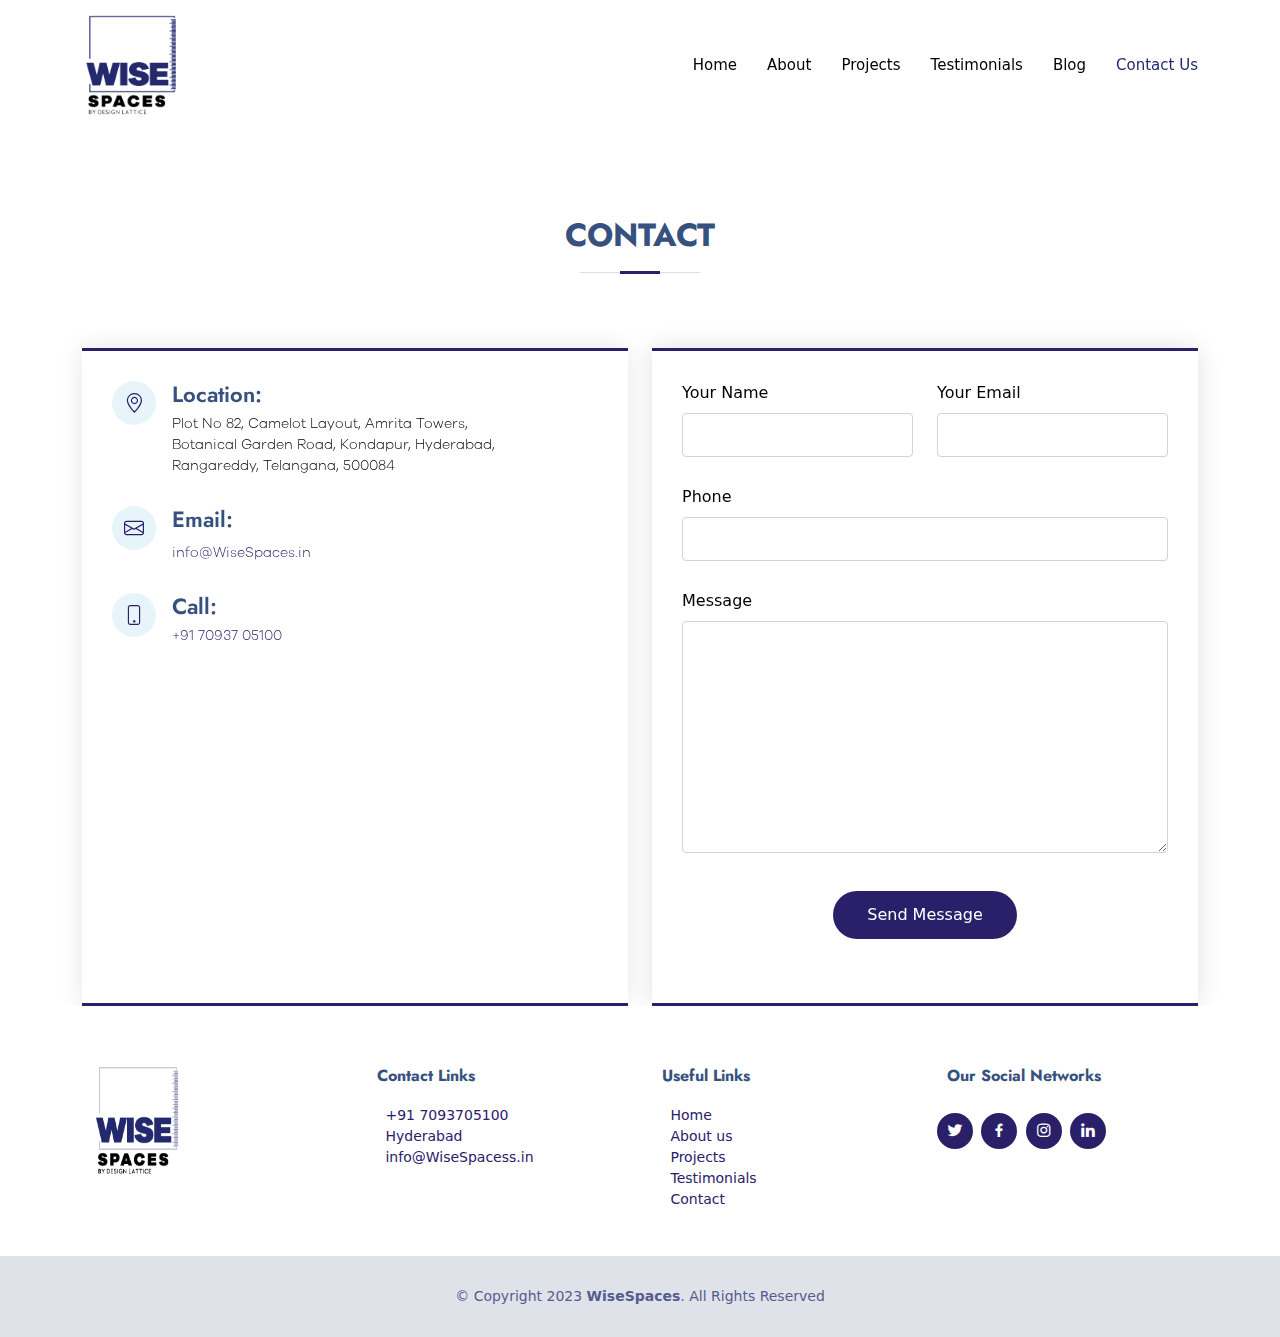
<file: contact.html>
<!DOCTYPE html>
<html lang="en">
<head>
  <meta charset="utf-8">
  <meta content="width=device-width, initial-scale=1.0" name="viewport">
  <title>WiseSpaces - Contact</title>
  <meta content="" name="description">
  <meta content="" name="keywords">
  <!-- Favicons -->
  <link href="assets/img/favicon.png" rel="icon">
  <link href="assets/img/apple-touch-icon.png" rel="apple-touch-icon">
  <!-- Google Fonts -->
  <link href="https://fonts.googleapis.com/css?family=Open+Sans:300,300i,400,400i,600,600i,700,700i|Jost:300,300i,400,400i,500,500i,600,600i,700,700i|Poppins:300,300i,400,400i,500,500i,600,600i,700,700i" rel="stylesheet">
  <!-- Vendor CSS Files -->
  <link href="assets/vendor/aos/aos.css" rel="stylesheet">
  <link href="assets/vendor/bootstrap/css/bootstrap.min.css" rel="stylesheet">
  <link href="assets/vendor/bootstrap-icons/bootstrap-icons.css" rel="stylesheet">
  <link href="assets/vendor/boxicons/css/boxicons.min.css" rel="stylesheet">
  <link href="assets/vendor/glightbox/css/glightbox.min.css" rel="stylesheet">
  <link href="assets/vendor/remixicon/remixicon.css" rel="stylesheet">
  <link href="assets/vendor/swiper/swiper-bundle.min.css" rel="stylesheet">
  <!-- Template Main CSS File -->
  <link href="assets/css/style.css" rel="stylesheet">

  <link rel="stylesheet" href="assets/css/index.f6704e6f.css">

  <link href="https://fonts.cdnfonts.com/css/galano-grotesque-alt" rel="stylesheet">
 
  <link href="https://fonts.googleapis.com/css2?family=Lato&display=swap" rel="stylesheet">

 <style type="text/css">
    @font-face{
      font-family: "GalanoGrotesqueBold";
      src: url("assets/fonts/GalanoGrotesqueBold.otf");
     }

     @font-face{
      font-family: "GalanoGrotesqueLight";
      src: url("assets/fonts/GalanoGrotesqueLight.otf");
     }

      @font-face{
      font-family: "GalanoGrotesqueRegular";
      src: url("assets/fonts/GalanoGrotesqueRegular.otf");
     }



</style>


  <style type="text/css">
      @font-face {
        font-family: Roboto;
        src: url("chrome-extension://mcgbeeipkmelnpldkobichboakdfaeon/css/Roboto-Regular.ttf");
      }

      .containerk {
          position: relative;
          width: 100%;
          padding: 20px;
          display: flex;
          justify-content: center;
          align-items: flex-start;
          flex-wrap: wrap;
      }



    </style>

        <style>
    @font-face {
      font-family: Galano Grotesque;
      src: url("https://s3-us-west-2.amazonaws.com/s.cdpn.io/4273/biko-black.woff");
    }
    body {
      background: white;
      
    }
    
    </style>







</head>

<body>

  <!-- ======= Header ======= -->
  <header id="header" class="fixed-top " >
     <div class="container d-flex align-items-center ">
      <!-- <h1 class="logo me-auto"><a href="index.html">Arsha</a></h1> -->
      <!-- Uncomment below if you prefer to use an image logo -->
      <a href="index.html" class="logo me-auto"><img src="assets/img/wisespaces_logo.png" alt=""  ></a>

      <nav id="navbar" class="navbar">
        <ul>
          <li><a class="nav-link" href="index.html" style="color:black;">Home</a></li>
          <li><a class="nav-link" href="about.html" style="color:black;">About</a></li>
          <li><a class="nav-link" href="projects.html" style="color:black;">Projects</a></li>
          <li><a class="nav-link" href="testimonials.html" style="color:black;">Testimonials</a></li>
          <li><a class="nav-link" href="blog.html" style="color:black;">Blog</a></li>
          <li><a class="nav-link active" href="contact.html" >Contact Us</a></li>
          
        </ul>
        <i class="bi bi-list mobile-nav-toggle"></i>
      </nav><!-- .navbar -->

    </div>
  </header><!-- End Header -->
 



  <main id="main" >
  <br>
  <br>
  <br>
  <br>
  <br>
  <br>
  <br>
  <br>
  

    

    <!-- ======= Contact Section ======= -->
    <section id="contact" class="contact">
      <br>
      <div class="section-title">
          <h2>Contact</h2>
          
        </div>
      <div class="container" data-aos="fade-up">

            <br>  
        <div class="row">

          <div class="col-lg-6 d-flex align-items-stretch">
            <div class="info">
              <div class="address">
                <i class="bi bi-geo-alt"></i>
                <h4>Location:</h4>
                <p style="color :black;font-family: 'GalanoGrotesqueLight', Light">Plot No 82, Camelot Layout, Amrita Towers, <br>Botanical Garden Road, Kondapur, Hyderabad, <br>Rangareddy, Telangana, 500084</p>
              </div>

              <div class="email">
                <i class="bi bi-envelope"></i>
                <h4>Email:</h4>
                <p style="color :black;font-family: 'GalanoGrotesqueLight', Light"><a href="mailto:info@WiseSpacess.in">info@WiseSpaces.in</a></p>
              </div>

              <div class="phone">
                <i class="bi bi-phone"></i>
                <h4>Call:</h4>
                <p style="color :black;font-family: 'GalanoGrotesqueLight', Light"><a href="tel:+917093705100">+91 70937 05100</a></p>
              </div>

              <iframe src="https://www.google.com/maps/embed?pb=!1m14!1m8!1m3!1d12097.433213460943!2d-74.0062269!3d40.7101282!3m2!1i1024!2i768!4f13.1!3m3!1m2!1s0x0%3A0xb89d1fe6bc499443!2sDowntown+Conference+Center!5e0!3m2!1smk!2sbg!4v1539943755621" frameborder="0" style="border:0; width: 100%; height: 290px;" allowfullscreen></iframe>
            </div>

          </div>

          
          <div class="col-lg-6 mt-5 mt-lg-0 d-flex align-items-stretch">
            <form action="forms/contact.php" method="post" role="form" class="php-email-form">
              <div class="row">
                <div class="form-group col-md-6">
                  <label for="name" style="color:black;">Your Name</label>
                  <input type="text" name="name" class="form-control" id="name" required>
                </div>
                <div class="form-group col-md-6">
                  <label for="name" style="color:black;">Your Email</label>
                  <input type="email" class="form-control" name="email" id="email" required>
                </div>
              </div>
              <div class="form-group">
                <label for="name" style="color:black;">Phone</label>
                <input type="text" class="form-control" name="phone" id="phone" required>
              </div>
              <div class="form-group">
                <label for="name" style="color:black;" >Message</label>
                <textarea class="form-control" name="message" rows="10" required></textarea>
              </div>
              <div class="my-3">
                <div class="loading">Loading</div>
                <div class="error-message"></div>
                <div class="sent-message">Your message has been sent. Thank you!</div>
              </div>
              <div class="text-center"><button type="submit">Send Message</button></div>
            </form>
          </div>

        </div>

      </div>
    </section><!-- End Contact Section -->
   








  </main><!-- End #main -->

  <!-- ======= Footer ======= -->
  <footer id="footer">

    <div class="footer-top">
      <div class="container">
       
        
        <div class="row">

          <div class="col-lg-3 col-md-3 ">
            <a href="index.html" class="logo me-auto"><img src="assets/img/logo.png" alt="" width="300" height="200" style="margin-left: -95px;margin-top: -45px;" ></a>
          
          </div>


           <div class="col-lg-3 col-md-3 ">
            <h4>Contact Links</h4>
            <ul style="padding-left:0px;">
              <li><i class="bx bx-chevron-right"></i> <a href="index.html">+91 7093705100</a></li>
              <li><i class="bx bx-chevron-right"></i> <a href="about.html">Hyderabad</a></li>
              <li><i class="bx bx-chevron-right"></i> <a href="projects.html">info@WiseSpacess.in</a></li>
              
            </ul>
          </div>


          <div class="col-lg-3 col-md-3 ">
            <h4>Useful Links</h4>
            <ul style="padding-left:0px;">
              <li><i class="bx bx-chevron-right"></i> <a href="index.html">Home</a></li>
              <li><i class="bx bx-chevron-right"></i> <a href="about.html">About us</a></li>
              <li><i class="bx bx-chevron-right"></i> <a href="projects.html">Projects</a></li>
              <li><i class="bx bx-chevron-right"></i> <a href="testimonials.html">Testimonials</a></li>
              <li><i class="bx bx-chevron-right"></i> <a href="contact.html">Contact</a></li>
            </ul>
          </div>


          <div class="col-lg-3 col-md-3 ">
            <h4>Our Social Networks</h4>

            <div class="social-links mt-3">
              <a href="#" class="twitter"><i class="bx bxl-twitter"></i></a>
              <a href="#" class="facebook"><i class="bx bxl-facebook"></i></a>
              <a href="#" class="instagram"><i class="bx bxl-instagram"></i></a>
              <a href="#" class="linkedin"><i class="bx bxl-linkedin"></i></a>
            </div>
          </div>
         
         </div>
        
      </div>
    </div>

    <div class="container footer-bottom clearfix">
     
        &copy; Copyright 2023 <strong><span>WiseSpaces</span></strong>. All Rights Reserved
      
      
    </div>
  </footer><!-- End Footer -->

  <div id="preloader"></div>
  <a href="#" class="back-to-top d-flex align-items-center justify-content-center"><i class="bi bi-arrow-up-short"></i></a>

  <!-- Vendor JS Files -->
  <script src="assets/vendor/aos/aos.js"></script>
  <script src="assets/vendor/bootstrap/js/bootstrap.bundle.min.js"></script>
  <script src="assets/vendor/glightbox/js/glightbox.min.js"></script>
  <script src="assets/vendor/isotope-layout/isotope.pkgd.min.js"></script>
  <script src="assets/vendor/swiper/swiper-bundle.min.js"></script>
  <script src="assets/vendor/waypoints/noframework.waypoints.js"></script>
  <script src="assets/vendor/php-email-form/validate.js"></script>

  <!-- Template Main JS File -->
  <script src="assets/js/main.js"></script>

  




    

</body>

</html>
</file>
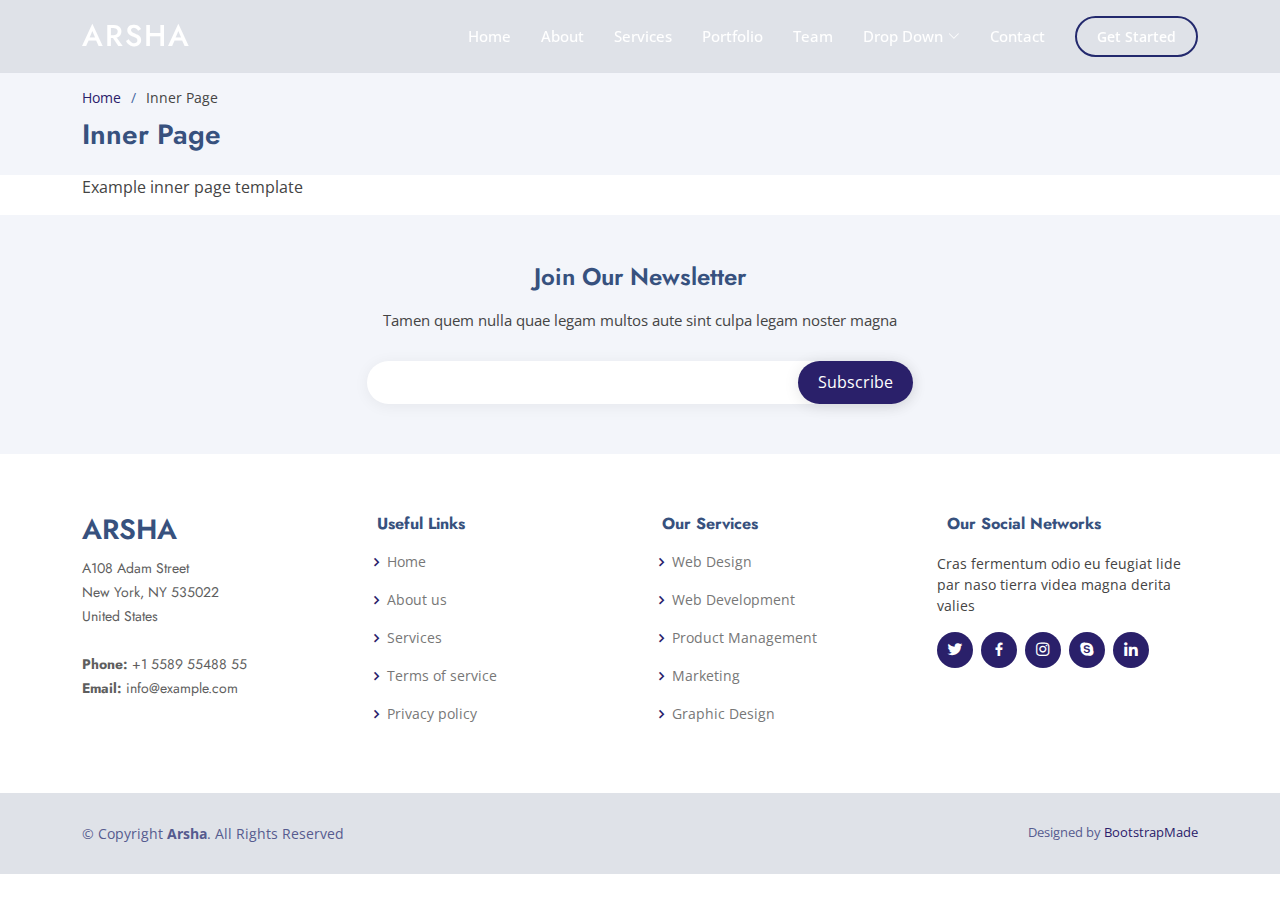
<file: inner-page.html>
<!DOCTYPE html>
<html lang="en">

<head>
  <meta charset="utf-8">
  <meta content="width=device-width, initial-scale=1.0" name="viewport">

  <title>Inner Page - Arsha Bootstrap Template</title>
  <meta content="" name="description">
  <meta content="" name="keywords">

  <!-- Favicons -->
  <link href="assets/img/favicon.png" rel="icon">
  <link href="assets/img/apple-touch-icon.png" rel="apple-touch-icon">

  <!-- Google Fonts -->
  <link href="https://fonts.googleapis.com/css?family=Open+Sans:300,300i,400,400i,600,600i,700,700i|Jost:300,300i,400,400i,500,500i,600,600i,700,700i|Poppins:300,300i,400,400i,500,500i,600,600i,700,700i" rel="stylesheet">

  <!-- Vendor CSS Files -->
  <link href="assets/vendor/aos/aos.css" rel="stylesheet">
  <link href="assets/vendor/bootstrap/css/bootstrap.min.css" rel="stylesheet">
  <link href="assets/vendor/bootstrap-icons/bootstrap-icons.css" rel="stylesheet">
  <link href="assets/vendor/boxicons/css/boxicons.min.css" rel="stylesheet">
  <link href="assets/vendor/glightbox/css/glightbox.min.css" rel="stylesheet">
  <link href="assets/vendor/remixicon/remixicon.css" rel="stylesheet">
  <link href="assets/vendor/swiper/swiper-bundle.min.css" rel="stylesheet">

  <!-- Template Main CSS File -->
  <link href="assets/css/style.css" rel="stylesheet">

  <!-- =======================================================
  * Template Name: Arsha
  * Updated: Mar 10 2023 with Bootstrap v5.2.3
  * Template URL: https://bootstrapmade.com/arsha-free-bootstrap-html-template-corporate/
  * Author: BootstrapMade.com
  * License: https://bootstrapmade.com/license/
  ======================================================== -->
</head>

<body>

  <!-- ======= Header ======= -->
  <header id="header" class="fixed-top header-inner-pages">
    <div class="container d-flex align-items-center">

      <h1 class="logo me-auto"><a href="index.html">Arsha</a></h1>
      <!-- Uncomment below if you prefer to use an image logo -->
      <!-- <a href="index.html" class="logo me-auto"><img src="assets/img/logo.png" alt="" class="img-fluid"></a>-->

      <nav id="navbar" class="navbar">
        <ul>
          <li><a class="nav-link scrollto " href="#hero">Home</a></li>
          <li><a class="nav-link scrollto" href="#about">About</a></li>
          <li><a class="nav-link scrollto" href="#services">Services</a></li>
          <li><a class="nav-link   scrollto" href="#portfolio">Portfolio</a></li>
          <li><a class="nav-link scrollto" href="#team">Team</a></li>
          <li class="dropdown"><a href="#"><span>Drop Down</span> <i class="bi bi-chevron-down"></i></a>
            <ul>
              <li><a href="#">Drop Down 1</a></li>
              <li class="dropdown"><a href="#"><span>Deep Drop Down</span> <i class="bi bi-chevron-right"></i></a>
                <ul>
                  <li><a href="#">Deep Drop Down 1</a></li>
                  <li><a href="#">Deep Drop Down 2</a></li>
                  <li><a href="#">Deep Drop Down 3</a></li>
                  <li><a href="#">Deep Drop Down 4</a></li>
                  <li><a href="#">Deep Drop Down 5</a></li>
                </ul>
              </li>
              <li><a href="#">Drop Down 2</a></li>
              <li><a href="#">Drop Down 3</a></li>
              <li><a href="#">Drop Down 4</a></li>
            </ul>
          </li>
          <li><a class="nav-link scrollto" href="#contact">Contact</a></li>
          <li><a class="getstarted scrollto" href="#about">Get Started</a></li>
        </ul>
        <i class="bi bi-list mobile-nav-toggle"></i>
      </nav><!-- .navbar -->

    </div>
  </header><!-- End Header -->

  <main id="main">

    <!-- ======= Breadcrumbs ======= -->
    <section id="breadcrumbs" class="breadcrumbs">
      <div class="container">

        <ol>
          <li><a href="index.html">Home</a></li>
          <li>Inner Page</li>
        </ol>
        <h2>Inner Page</h2>

      </div>
    </section><!-- End Breadcrumbs -->

    <section class="inner-page">
      <div class="container">
        <p>
          Example inner page template
        </p>
      </div>
    </section>

  </main><!-- End #main -->

  <!-- ======= Footer ======= -->
  <footer id="footer">

    <div class="footer-newsletter">
      <div class="container">
        <div class="row justify-content-center">
          <div class="col-lg-6">
            <h4>Join Our Newsletter</h4>
            <p>Tamen quem nulla quae legam multos aute sint culpa legam noster magna</p>
            <form action="" method="post">
              <input type="email" name="email"><input type="submit" value="Subscribe">
            </form>
          </div>
        </div>
      </div>
    </div>

    <div class="footer-top">
      <div class="container">
        <div class="row">

          <div class="col-lg-3 col-md-6 footer-contact">
            <h3>Arsha</h3>
            <p>
              A108 Adam Street <br>
              New York, NY 535022<br>
              United States <br><br>
              <strong>Phone:</strong> +1 5589 55488 55<br>
              <strong>Email:</strong> info@example.com<br>
            </p>
          </div>

          <div class="col-lg-3 col-md-6 footer-links">
            <h4>Useful Links</h4>
            <ul>
              <li><i class="bx bx-chevron-right"></i> <a href="#">Home</a></li>
              <li><i class="bx bx-chevron-right"></i> <a href="#">About us</a></li>
              <li><i class="bx bx-chevron-right"></i> <a href="#">Services</a></li>
              <li><i class="bx bx-chevron-right"></i> <a href="#">Terms of service</a></li>
              <li><i class="bx bx-chevron-right"></i> <a href="#">Privacy policy</a></li>
            </ul>
          </div>

          <div class="col-lg-3 col-md-6 footer-links">
            <h4>Our Services</h4>
            <ul>
              <li><i class="bx bx-chevron-right"></i> <a href="#">Web Design</a></li>
              <li><i class="bx bx-chevron-right"></i> <a href="#">Web Development</a></li>
              <li><i class="bx bx-chevron-right"></i> <a href="#">Product Management</a></li>
              <li><i class="bx bx-chevron-right"></i> <a href="#">Marketing</a></li>
              <li><i class="bx bx-chevron-right"></i> <a href="#">Graphic Design</a></li>
            </ul>
          </div>

          <div class="col-lg-3 col-md-6 footer-links">
            <h4>Our Social Networks</h4>
            <p>Cras fermentum odio eu feugiat lide par naso tierra videa magna derita valies</p>
            <div class="social-links mt-3">
              <a href="#" class="twitter"><i class="bx bxl-twitter"></i></a>
              <a href="#" class="facebook"><i class="bx bxl-facebook"></i></a>
              <a href="#" class="instagram"><i class="bx bxl-instagram"></i></a>
              <a href="#" class="google-plus"><i class="bx bxl-skype"></i></a>
              <a href="#" class="linkedin"><i class="bx bxl-linkedin"></i></a>
            </div>
          </div>

        </div>
      </div>
    </div>

    <div class="container footer-bottom clearfix">
      <div class="copyright">
        &copy; Copyright <strong><span>Arsha</span></strong>. All Rights Reserved
      </div>
      <div class="credits">
        <!-- All the links in the footer should remain intact. -->
        <!-- You can delete the links only if you purchased the pro version. -->
        <!-- Licensing information: https://bootstrapmade.com/license/ -->
        <!-- Purchase the pro version with working PHP/AJAX contact form: https://bootstrapmade.com/arsha-free-bootstrap-html-template-corporate/ -->
        Designed by <a href="https://bootstrapmade.com/">BootstrapMade</a>
      </div>
    </div>
  </footer><!-- End Footer -->

  <div id="preloader"></div>
  <a href="#" class="back-to-top d-flex align-items-center justify-content-center"><i class="bi bi-arrow-up-short"></i></a>

  <!-- Vendor JS Files -->
  <script src="assets/vendor/aos/aos.js"></script>
  <script src="assets/vendor/bootstrap/js/bootstrap.bundle.min.js"></script>
  <script src="assets/vendor/glightbox/js/glightbox.min.js"></script>
  <script src="assets/vendor/isotope-layout/isotope.pkgd.min.js"></script>
  <script src="assets/vendor/swiper/swiper-bundle.min.js"></script>
  <script src="assets/vendor/waypoints/noframework.waypoints.js"></script>
  <script src="assets/vendor/php-email-form/validate.js"></script>

  <!-- Template Main JS File -->
  <script src="assets/js/main.js"></script>

</body>

</html>
</file>
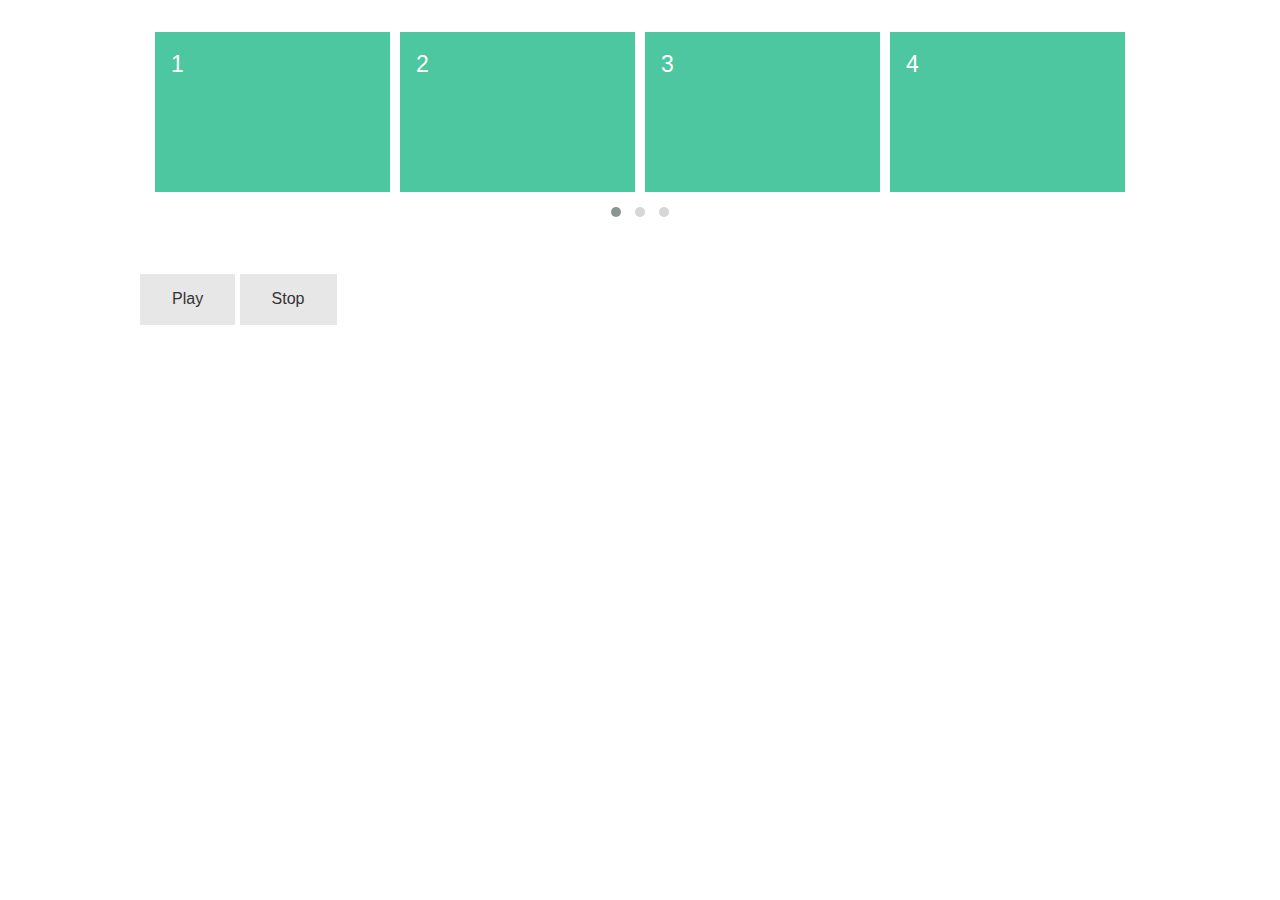
<file: owlsliders.html>
<!DOCTYPE html>
<html lang="en">
<head>
  <title>OwlSlider</title>
  <meta charset="utf-8">
  <meta name="viewport" content="width=device-width, initial-scale=1">
  
      <!-- Owl Stylesheets -->
     <link rel="stylesheet" href="assets/css/docs.theme.min.css">

    <!-- Owl Stylesheets -->
    <link rel="stylesheet" href="assets/css/owl.carousel.min.css">
    <link rel="stylesheet" href="assets/css/owl.theme.default.min.css">

     <script src="assets/js/jquery.min.js"></script>
    <script src="assets/js/owl.carousel.js"></script>


</head>
<body>

<section id="demos">
      <div class="row">
        <div class="large-12 columns">
          <div class="owl-carousel owl-theme">
               <div class="item">
              <h4>1</h4>
            </div>
            <div class="item">
              <h4>2</h4>
            </div>
            <div class="item">
              <h4>3</h4>
            </div>
            <div class="item">
              <h4>4</h4>
            </div>
            <div class="item">
              <h4>5</h4>
            </div>
            <div class="item">
              <h4>6</h4>
            </div>
            <div class="item">
              <h4>7</h4>
            </div>
            <div class="item">
              <h4>8</h4>
            </div>
            <div class="item">
              <h4>9</h4>
            </div>
            <div class="item">
              <h4>10</h4>
            </div>
            <div class="item">
              <h4>11</h4>
            </div>
            <div class="item">
              <h4>12</h4>
            </div>
          </div>
            
          </div>
          <a class="button secondary play">Play</a> 
          <a class="button secondary stop">Stop</a> 
         
         
        
          <script>
            $(document).ready(function() {
              var owl = $('.owl-carousel');
              owl.owlCarousel({
                items: 4,
                loop: true,
                margin: 10,
                autoplay: true,
                autoplayTimeout: 1000,
                autoplayHoverPause: true
              });
              $('.play').on('click', function() {
                owl.trigger('play.owl.autoplay', [1000])
              })
              $('.stop').on('click', function() {
                owl.trigger('stop.owl.autoplay')
              })
            })
          </script>
        </div>
      </div>
    </section>

</body>
</html>
</file>
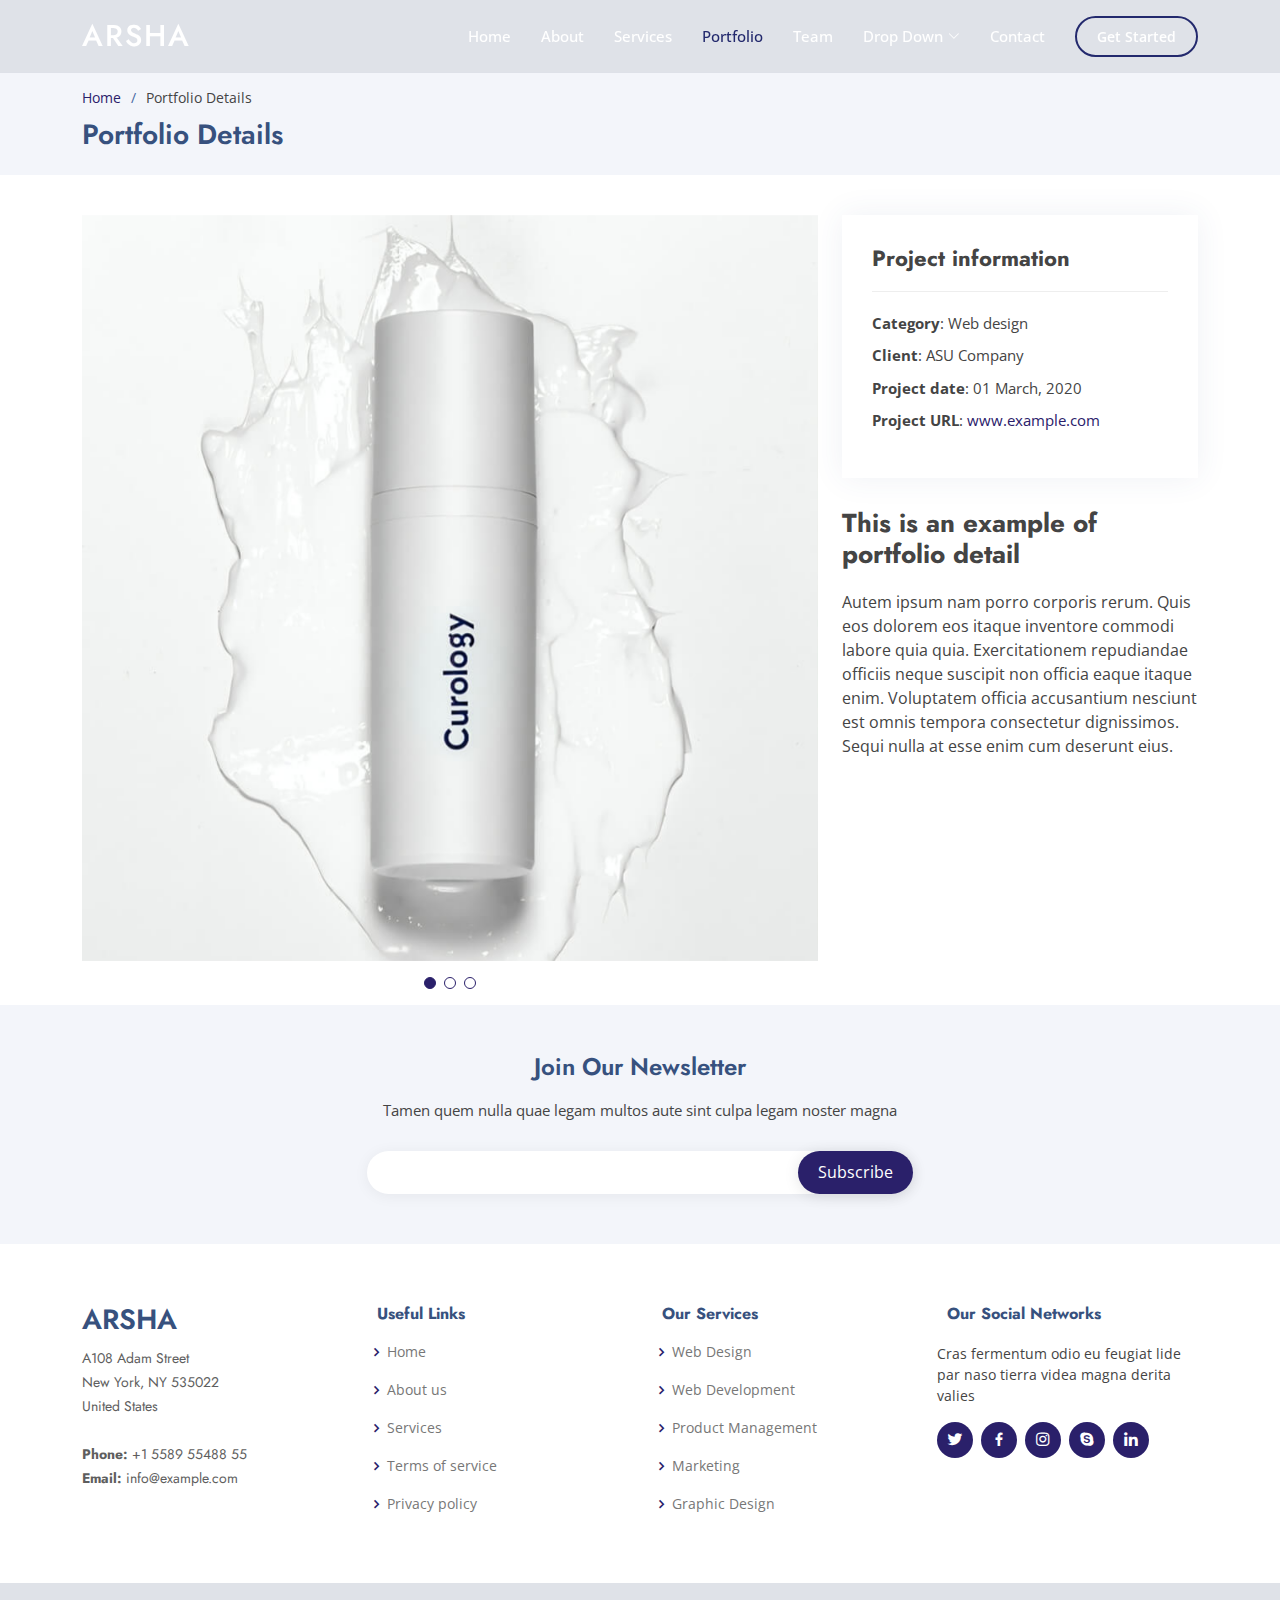
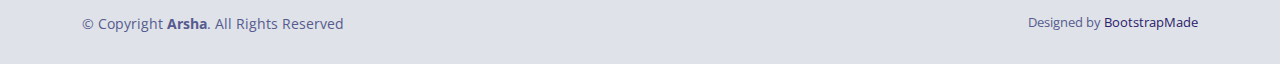
<file: portfolio-details.html>
<!DOCTYPE html>
<html lang="en">

<head>
  <meta charset="utf-8">
  <meta content="width=device-width, initial-scale=1.0" name="viewport">

  <title>Portfolio Details - Arsha Bootstrap Template</title>
  <meta content="" name="description">
  <meta content="" name="keywords">

  <!-- Favicons -->
  <link href="assets/img/favicon.png" rel="icon">
  <link href="assets/img/apple-touch-icon.png" rel="apple-touch-icon">

  <!-- Google Fonts -->
  <link href="https://fonts.googleapis.com/css?family=Open+Sans:300,300i,400,400i,600,600i,700,700i|Jost:300,300i,400,400i,500,500i,600,600i,700,700i|Poppins:300,300i,400,400i,500,500i,600,600i,700,700i" rel="stylesheet">

  <!-- Vendor CSS Files -->
  <link href="assets/vendor/aos/aos.css" rel="stylesheet">
  <link href="assets/vendor/bootstrap/css/bootstrap.min.css" rel="stylesheet">
  <link href="assets/vendor/bootstrap-icons/bootstrap-icons.css" rel="stylesheet">
  <link href="assets/vendor/boxicons/css/boxicons.min.css" rel="stylesheet">
  <link href="assets/vendor/glightbox/css/glightbox.min.css" rel="stylesheet">
  <link href="assets/vendor/remixicon/remixicon.css" rel="stylesheet">
  <link href="assets/vendor/swiper/swiper-bundle.min.css" rel="stylesheet">

  <!-- Template Main CSS File -->
  <link href="assets/css/style.css" rel="stylesheet">

  <!-- =======================================================
  * Template Name: Arsha
  * Updated: Mar 10 2023 with Bootstrap v5.2.3
  * Template URL: https://bootstrapmade.com/arsha-free-bootstrap-html-template-corporate/
  * Author: BootstrapMade.com
  * License: https://bootstrapmade.com/license/
  ======================================================== -->
</head>

<body>

  <!-- ======= Header ======= -->
  <header id="header" class="fixed-top header-inner-pages">
    <div class="container d-flex align-items-center">

      <h1 class="logo me-auto"><a href="index.html">Arsha</a></h1>
      <!-- Uncomment below if you prefer to use an image logo -->
      <!-- <a href="index.html" class="logo me-auto"><img src="assets/img/logo.png" alt="" class="img-fluid"></a>-->

      <nav id="navbar" class="navbar">
        <ul>
          <li><a class="nav-link scrollto " href="#hero">Home</a></li>
          <li><a class="nav-link scrollto" href="#about">About</a></li>
          <li><a class="nav-link scrollto" href="#services">Services</a></li>
          <li><a class="nav-link  active scrollto" href="#portfolio">Portfolio</a></li>
          <li><a class="nav-link scrollto" href="#team">Team</a></li>
          <li class="dropdown"><a href="#"><span>Drop Down</span> <i class="bi bi-chevron-down"></i></a>
            <ul>
              <li><a href="#">Drop Down 1</a></li>
              <li class="dropdown"><a href="#"><span>Deep Drop Down</span> <i class="bi bi-chevron-right"></i></a>
                <ul>
                  <li><a href="#">Deep Drop Down 1</a></li>
                  <li><a href="#">Deep Drop Down 2</a></li>
                  <li><a href="#">Deep Drop Down 3</a></li>
                  <li><a href="#">Deep Drop Down 4</a></li>
                  <li><a href="#">Deep Drop Down 5</a></li>
                </ul>
              </li>
              <li><a href="#">Drop Down 2</a></li>
              <li><a href="#">Drop Down 3</a></li>
              <li><a href="#">Drop Down 4</a></li>
            </ul>
          </li>
          <li><a class="nav-link scrollto" href="#contact">Contact</a></li>
          <li><a class="getstarted scrollto" href="#about">Get Started</a></li>
        </ul>
        <i class="bi bi-list mobile-nav-toggle"></i>
      </nav><!-- .navbar -->

    </div>
  </header><!-- End Header -->

  <main id="main">

    <!-- ======= Breadcrumbs ======= -->
    <section id="breadcrumbs" class="breadcrumbs">
      <div class="container">

        <ol>
          <li><a href="index.html">Home</a></li>
          <li>Portfolio Details</li>
        </ol>
        <h2>Portfolio Details</h2>

      </div>
    </section><!-- End Breadcrumbs -->

    <!-- ======= Portfolio Details Section ======= -->
    <section id="portfolio-details" class="portfolio-details">
      <div class="container">

        <div class="row gy-4">

          <div class="col-lg-8">
            <div class="portfolio-details-slider swiper">
              <div class="swiper-wrapper align-items-center">

                <div class="swiper-slide">
                  <img src="assets/img/portfolio/portfolio-1.jpg" alt="">
                </div>

                <div class="swiper-slide">
                  <img src="assets/img/portfolio/portfolio-2.jpg" alt="">
                </div>

                <div class="swiper-slide">
                  <img src="assets/img/portfolio/portfolio-3.jpg" alt="">
                </div>

              </div>
              <div class="swiper-pagination"></div>
            </div>
          </div>

          <div class="col-lg-4">
            <div class="portfolio-info">
              <h3>Project information</h3>
              <ul>
                <li><strong>Category</strong>: Web design</li>
                <li><strong>Client</strong>: ASU Company</li>
                <li><strong>Project date</strong>: 01 March, 2020</li>
                <li><strong>Project URL</strong>: <a href="#">www.example.com</a></li>
              </ul>
            </div>
            <div class="portfolio-description">
              <h2>This is an example of portfolio detail</h2>
              <p>
                Autem ipsum nam porro corporis rerum. Quis eos dolorem eos itaque inventore commodi labore quia quia. Exercitationem repudiandae officiis neque suscipit non officia eaque itaque enim. Voluptatem officia accusantium nesciunt est omnis tempora consectetur dignissimos. Sequi nulla at esse enim cum deserunt eius.
              </p>
            </div>
          </div>

        </div>

      </div>
    </section><!-- End Portfolio Details Section -->

  </main><!-- End #main -->

  <!-- ======= Footer ======= -->
  <footer id="footer">

    <div class="footer-newsletter">
      <div class="container">
        <div class="row justify-content-center">
          <div class="col-lg-6">
            <h4>Join Our Newsletter</h4>
            <p>Tamen quem nulla quae legam multos aute sint culpa legam noster magna</p>
            <form action="" method="post">
              <input type="email" name="email"><input type="submit" value="Subscribe">
            </form>
          </div>
        </div>
      </div>
    </div>

    <div class="footer-top">
      <div class="container">
        <div class="row">

          <div class="col-lg-3 col-md-6 footer-contact">
            <h3>Arsha</h3>
            <p>
              A108 Adam Street <br>
              New York, NY 535022<br>
              United States <br><br>
              <strong>Phone:</strong> +1 5589 55488 55<br>
              <strong>Email:</strong> info@example.com<br>
            </p>
          </div>

          <div class="col-lg-3 col-md-6 footer-links">
            <h4>Useful Links</h4>
            <ul>
              <li><i class="bx bx-chevron-right"></i> <a href="#">Home</a></li>
              <li><i class="bx bx-chevron-right"></i> <a href="#">About us</a></li>
              <li><i class="bx bx-chevron-right"></i> <a href="#">Services</a></li>
              <li><i class="bx bx-chevron-right"></i> <a href="#">Terms of service</a></li>
              <li><i class="bx bx-chevron-right"></i> <a href="#">Privacy policy</a></li>
            </ul>
          </div>

          <div class="col-lg-3 col-md-6 footer-links">
            <h4>Our Services</h4>
            <ul>
              <li><i class="bx bx-chevron-right"></i> <a href="#">Web Design</a></li>
              <li><i class="bx bx-chevron-right"></i> <a href="#">Web Development</a></li>
              <li><i class="bx bx-chevron-right"></i> <a href="#">Product Management</a></li>
              <li><i class="bx bx-chevron-right"></i> <a href="#">Marketing</a></li>
              <li><i class="bx bx-chevron-right"></i> <a href="#">Graphic Design</a></li>
            </ul>
          </div>

          <div class="col-lg-3 col-md-6 footer-links">
            <h4>Our Social Networks</h4>
            <p>Cras fermentum odio eu feugiat lide par naso tierra videa magna derita valies</p>
            <div class="social-links mt-3">
              <a href="#" class="twitter"><i class="bx bxl-twitter"></i></a>
              <a href="#" class="facebook"><i class="bx bxl-facebook"></i></a>
              <a href="#" class="instagram"><i class="bx bxl-instagram"></i></a>
              <a href="#" class="google-plus"><i class="bx bxl-skype"></i></a>
              <a href="#" class="linkedin"><i class="bx bxl-linkedin"></i></a>
            </div>
          </div>

        </div>
      </div>
    </div>

    <div class="container footer-bottom clearfix">
      <div class="copyright">
        &copy; Copyright <strong><span>Arsha</span></strong>. All Rights Reserved
      </div>
      <div class="credits">
        <!-- All the links in the footer should remain intact. -->
        <!-- You can delete the links only if you purchased the pro version. -->
        <!-- Licensing information: https://bootstrapmade.com/license/ -->
        <!-- Purchase the pro version with working PHP/AJAX contact form: https://bootstrapmade.com/arsha-free-bootstrap-html-template-corporate/ -->
        Designed by <a href="https://bootstrapmade.com/">BootstrapMade</a>
      </div>
    </div>
  </footer><!-- End Footer -->

  <div id="preloader"></div>
  <a href="#" class="back-to-top d-flex align-items-center justify-content-center"><i class="bi bi-arrow-up-short"></i></a>

  <!-- Vendor JS Files -->
  <script src="assets/vendor/aos/aos.js"></script>
  <script src="assets/vendor/bootstrap/js/bootstrap.bundle.min.js"></script>
  <script src="assets/vendor/glightbox/js/glightbox.min.js"></script>
  <script src="assets/vendor/isotope-layout/isotope.pkgd.min.js"></script>
  <script src="assets/vendor/swiper/swiper-bundle.min.js"></script>
  <script src="assets/vendor/waypoints/noframework.waypoints.js"></script>
  <script src="assets/vendor/php-email-form/validate.js"></script>

  <!-- Template Main JS File -->
  <script src="assets/js/main.js"></script>

</body>

</html>
</file>
<file: assets/css/style.css>
/*--------------------------------------------------------------
# General
--------------------------------------------------------------*/
body {
  font-family: "Open Sans", sans-serif;
  color: #444444;
}

a {
  color: #2a206a;
  text-decoration: none;
}

a:hover {
  color: #73c5eb;
  text-decoration: none;
}

h1,
h2,
h3,
h4,
h5,
h6 {
  font-family: "Jost", sans-serif;
}

/*--------------------------------------------------------------
# Preloader
--------------------------------------------------------------*/
#preloader {
  position: fixed;
  top: 0;
  left: 0;
  right: 0;
  bottom: 0;
  z-index: 9999;
  overflow: hidden;
  background: #37517e;
}

#preloader:before {
  content: "";
  position: fixed;
  top: calc(50% - 30px);
  left: calc(50% - 30px);
  border: 6px solid #37517e;
  border-top-color: #fff;
  border-bottom-color: #fff;
  border-radius: 50%;
  width: 60px;
  height: 60px;
  animation: animate-preloader 1s linear infinite;
}

@keyframes animate-preloader {
  0% {
    transform: rotate(0deg);
  }

  100% {
    transform: rotate(360deg);
  }
}

/*--------------------------------------------------------------
# Back to top button
--------------------------------------------------------------*/
.back-to-top {
  position: fixed;
  visibility: hidden;
  opacity: 0;
  right: 15px;
  bottom: 15px;
  z-index: 996;
  background: #2a206a;
  width: 40px;
  height: 40px;
  border-radius: 50px;
  transition: all 0.4s;
}

.back-to-top i {
  font-size: 24px;
  color: #fff;
  line-height: 0;
}

.back-to-top:hover {
  background: #6bc1e9;
  color: #fff;
}

.back-to-top.active {
  visibility: visible;
  opacity: 1;
}

/*--------------------------------------------------------------
# Header
--------------------------------------------------------------*/
#header {
  transition: all 0.5s;
  z-index: 997;
  padding: 15px 0;
}

#header.header-scrolled,
#header.header-inner-pages {
  background: rgba(220, 223, 229, 0.9);
}

#header .logo {
  font-size: 30px;
  margin: 0;
  padding: 0;
  line-height: 1;
  font-weight: 500;
  letter-spacing: 2px;
  text-transform: uppercase;
}

#header .logo a {
  color: #fff;
}

#header .logo img {
  max-height: 100px;
}

/*--------------------------------------------------------------
# Navigation Menu
--------------------------------------------------------------*/
/**
* Desktop Navigation 
*/
.navbar {
  padding: 0;
}

.navbar ul {
  margin: 0;
  padding: 0;
  display: flex;
  list-style: none;
  align-items: center;
}

.navbar li {
  position: relative;
}

.navbar a,
.navbar a:focus {
  display: flex;
  align-items: center;
  justify-content: space-between;
  padding: 10px 0 10px 30px;
  font-size: 15px;
  font-weight: 500;
  color: #fff;
  white-space: nowrap;
  transition: 0.3s;
}

.navbar a i,
.navbar a:focus i {
  font-size: 12px;
  line-height: 0;
  margin-left: 5px;
}

.navbar a:hover,
.navbar .active,
.navbar .active:focus,
.navbar li:hover>a {
  color: #23296d;
}

.navbar .getstarted,
.navbar .getstarted:focus {
  padding: 8px 20px;
  margin-left: 30px;
  border-radius: 50px;
  color: #fff;
  font-size: 14px;
  border: 2px solid #23296d;
  font-weight: 600;
}

.navbar .getstarted:hover,
.navbar .getstarted:focus:hover {
  color: #fff;
  background: #31a9e1;
}

.navbar .dropdown ul {
  display: block;
  position: absolute;
  left: 14px;
  top: calc(100% + 30px);
  margin: 0;
  padding: 10px 0;
  z-index: 99;
  opacity: 0;
  visibility: hidden;
  background: #fff;
  box-shadow: 0px 0px 30px rgba(127, 137, 161, 0.25);
  transition: 0.3s;
  border-radius: 4px;
}

.navbar .dropdown ul li {
  min-width: 200px;
}

.navbar .dropdown ul a {
  padding: 10px 20px;
  font-size: 14px;
  text-transform: none;
  font-weight: 500;
  color: #0c3c53;
}

.navbar .dropdown ul a i {
  font-size: 12px;
}

.navbar .dropdown ul a:hover,
.navbar .dropdown ul .active:hover,
.navbar .dropdown ul li:hover>a {
  color: #2a206a;
}

.navbar .dropdown:hover>ul {
  opacity: 1;
  top: 100%;
  visibility: visible;
}

.navbar .dropdown .dropdown ul {
  top: 0;
  left: calc(100% - 30px);
  visibility: hidden;
}

.navbar .dropdown .dropdown:hover>ul {
  opacity: 1;
  top: 0;
  left: 100%;
  visibility: visible;
}

@media (max-width: 1366px) {
  .navbar .dropdown .dropdown ul {
    left: -90%;
  }

  .navbar .dropdown .dropdown:hover>ul {
    left: -100%;
  }
}

/**
* Mobile Navigation 
*/
.mobile-nav-toggle {
  color: #000;
  font-size: 28px;
  cursor: pointer;
  display: none;
  line-height: 0;
  transition: 0.5s;
}

.mobile-nav-toggle.bi-x {
  color: #fff;
}

@media (max-width: 991px) {
  .mobile-nav-toggle {
    display: block;
  }

  .navbar ul {
    display: none;
  }
}

.navbar-mobile {
  position: fixed;
  overflow: hidden;
  top: 0;
  right: 0;
  left: 0;
  bottom: 0;
  background: rgba(40, 58, 90, 0.9);
  transition: 0.3s;
  z-index: 999;
}

.navbar-mobile .mobile-nav-toggle {
  position: absolute;
  top: 15px;
  right: 15px;
}

.navbar-mobile ul {
  display: block;
  position: absolute;
  top: 55px;
  right: 15px;
  bottom: 15px;
  left: 15px;
  padding: 10px 0;
  border-radius: 10px;
  background-color: #fff;
  overflow-y: auto;
  transition: 0.3s;
}

.navbar-mobile a,
.navbar-mobile a:focus {
  padding: 10px 20px;
  font-size: 15px;
  color: #37517e;
}

.navbar-mobile a:hover,
.navbar-mobile .active,
.navbar-mobile li:hover>a {
  color: #2a206a;
}

.navbar-mobile .getstarted,
.navbar-mobile .getstarted:focus {
  margin: 15px;
  color: #37517e;
}

.navbar-mobile .dropdown ul {
  position: static;
  display: none;
  margin: 10px 20px;
  padding: 10px 0;
  z-index: 99;
  opacity: 1;
  visibility: visible;
  background: #fff;
  box-shadow: 0px 0px 30px rgba(127, 137, 161, 0.25);
}

.navbar-mobile .dropdown ul li {
  min-width: 200px;
}

.navbar-mobile .dropdown ul a {
  padding: 10px 20px;
}

.navbar-mobile .dropdown ul a i {
  font-size: 12px;
}

.navbar-mobile .dropdown ul a:hover,
.navbar-mobile .dropdown ul .active:hover,
.navbar-mobile .dropdown ul li:hover>a {
  color: #2a206a;
}

.navbar-mobile .dropdown>.dropdown-active {
  display: block;
}

/*--------------------------------------------------------------
# Hero Section
--------------------------------------------------------------*/
#hero {
  width: 100%;
  height: 100%;
  background: #fff;
}

#hero .container {
  padding-top: 2px;
}

#hero h1 {
  margin: 0 0 10px 0;
  font-size: 48px;
  font-weight: 700;
  line-height: 56px;
  color: #fff;
}

#hero h2 {
  color: rgba(255, 255, 255, 0.6);
  margin-bottom: 50px;
  font-size: 24px;
}

#hero .btn-get-started {
  font-family: "Jost", sans-serif;
  font-weight: 500;
  font-size: 16px;
  letter-spacing: 1px;
  display: inline-block;
  padding: 10px 28px 11px 28px;
  border-radius: 50px;
  transition: 0.5s;
  margin: 10px 0 0 0;
  color: #fff;
  background: #2a206a;
}

#hero .btn-get-started:hover {
  background: #209dd8;
}

#hero .btn-watch-video {
  font-size: 16px;
  display: flex;
  align-items: center;
  transition: 0.5s;
  margin: 10px 0 0 25px;
  color: #fff;
  line-height: 1;
}

#hero .btn-watch-video i {
  line-height: 0;
  color: #fff;
  font-size: 32px;
  transition: 0.3s;
  margin-right: 8px;
}

#hero .btn-watch-video:hover i {
  color: #2a206a;
}

#hero .animated {
  animation: up-down 2s ease-in-out infinite alternate-reverse both;
}

@media (max-width: 991px) {
  #hero {
    height: 100vh;
    text-align: center;
  }

  #hero .animated {
    animation: none;
  }

  #hero .hero-img {
    text-align: center;
  }

  #hero .hero-img img {
    width: 50%;
  }
}

@media (max-width: 768px) {
  #hero h1 {
    font-size: 28px;
    line-height: 36px;
  }

  #hero h2 {
    font-size: 18px;
    line-height: 24px;
    margin-bottom: 30px;
  }

  #hero .hero-img img {
    width: 70%;
  }
}

@media (max-width: 575px) {
  #hero .hero-img img {
    width: 80%;
  }

  #hero .btn-get-started {
    font-size: 16px;
    padding: 10px 24px 11px 24px;
  }
}

@keyframes up-down {
  0% {
    transform: translateY(10px);
  }

  100% {
    transform: translateY(-10px);
  }
}

/*--------------------------------------------------------------
# Sections General
--------------------------------------------------------------*/

.headsection {
  padding: 0px 0;
  overflow: hidden;
}

section {
  padding: 0px 0;
  overflow: hidden;
}

.section-bg {
  background-color: #f3f5fa;
}

.section-title {
  text-align: center;
  padding-bottom: 30px;
}

.section-title h2 {
  font-size: 32px;
  font-weight: bold;
  text-transform: uppercase;
  margin-bottom: 20px;
  padding-bottom: 20px;
  position: relative;
  color: #37517e;
}

.section-title h2::before {
  content: "";
  position: absolute;
  display: block;
  width: 120px;
  height: 1px;
  background: #ddd;
  bottom: 1px;
  left: calc(50% - 60px);
}

.section-title h2::after {
  content: "";
  position: absolute;
  display: block;
  width: 40px;
  height: 3px;
  background: #2a206a;
  bottom: 0;
  left: calc(50% - 20px);
}

.section-title p {
  margin-bottom: 0;
}

/*--------------------------------------------------------------
# Clients
--------------------------------------------------------------*/
.clients {
  padding: 12px 0;
  text-align: center;
}

.clients img {
  max-width: 45%;
  transition: all 0.4s ease-in-out;
  display: inline-block;
  padding: 15px 0;
  filter: grayscale(100);
}

.clients img:hover {
  filter: none;
  transform: scale(1.1);
}

@media (max-width: 768px) {
  .clients img {
    max-width: 40%;
  }
}

/*--------------------------------------------------------------
# About Us
--------------------------------------------------------------*/
.about
{
  background-color: white;
}

.about .content h3 {
  font-weight: 600;
  font-size: 26px;
}


.about .content ul {
  list-style: none;
  padding: 0;
}

.about .content ul li {
  padding-left: 28px;
  position: relative;
}

.about .content ul li+li {
  margin-top: 10px;
}

.about .content ul i {
  position: absolute;
  left: 0;
  top: 2px;
  font-size: 20px;
  color: #2a206a;
  line-height: 1;
}

.about .content p:last-child {
  margin-bottom: 0;
}

.about .content .btn-learn-more {
  font-family: "Poppins", sans-serif;
  font-weight: 500;
  font-size: 14px;
  letter-spacing: 1px;
  display: inline-block;
  padding: 12px 32px;
  border-radius: 4px;
  transition: 0.3s;
  line-height: 1;
  color: #2a206a;
  animation-delay: 0.8s;
  margin-top: 6px;
  border: 2px solid #2a206a;
}

.about .content .btn-learn-more:hover {
  background: #2a206a;
  color: #fff;
  text-decoration: none;
}

/*--------------------------------------------------------------
# Why Us
--------------------------------------------------------------*/
.why-us .content {
  padding: 60px 100px 0 100px;
}

.why-us .content h3 {
  font-weight: 400;
  font-size: 34px;
  color: #37517e;
}

.why-us .content h4 {
  font-size: 20px;
  font-weight: 700;
  margin-top: 5px;
}

.why-us .content p {
  font-size: 15px;
  color: #848484;
}

.why-us .img {
  background-size: contain;
  background-repeat: no-repeat;
  background-position: center center;
}

.why-us .accordion-list {
  padding: 0 100px 60px 100px;
}

.why-us .accordion-list ul {
  padding: 0;
  list-style: none;
}

.why-us .accordion-list li+li {
  margin-top: 15px;
}

.why-us .accordion-list li {
  padding: 20px;
  background: #fff;
  border-radius: 4px;
}

.why-us .accordion-list a {
  display: block;
  position: relative;
  font-family: "Poppins", sans-serif;
  font-size: 16px;
  line-height: 24px;
  font-weight: 500;
  padding-right: 30px;
  outline: none;
  cursor: pointer;
}

.why-us .accordion-list span {
  color: #2a206a;
  font-weight: 600;
  font-size: 18px;
  padding-right: 10px;
}

.why-us .accordion-list i {
  font-size: 24px;
  position: absolute;
  right: 0;
  top: 0;
}

.why-us .accordion-list p {
  margin-bottom: 0;
  padding: 10px 0 0 0;
}

.why-us .accordion-list .icon-show {
  display: none;
}

.why-us .accordion-list a.collapsed {
  color: #343a40;
}

.why-us .accordion-list a.collapsed:hover {
  color: #2a206a;
}

.why-us .accordion-list a.collapsed .icon-show {
  display: inline-block;
}

.why-us .accordion-list a.collapsed .icon-close {
  display: none;
}

@media (max-width: 1024px) {

  .why-us .content,
  .why-us .accordion-list {
    padding-left: 0;
    padding-right: 0;
  }
}

@media (max-width: 992px) {
  .why-us .img {
    min-height: 400px;
  }

  .why-us .content {
    padding-top: 30px;
  }

  .why-us .accordion-list {
    padding-bottom: 30px;
  }
}

@media (max-width: 575px) {
  .why-us .img {
    min-height: 200px;
  }
}

/*--------------------------------------------------------------
# Skills
--------------------------------------------------------------*/
.skills .content h3 {
  font-weight: 700;
  font-size: 32px;
  color: #37517e;
  font-family: "Poppins", sans-serif;
}

.skills .content ul {
  list-style: none;
  padding: 0;
}

.skills .content ul li {
  padding-bottom: 10px;
}

.skills .content ul i {
  font-size: 20px;
  padding-right: 4px;
  color: #2a206a;
}

.skills .content p:last-child {
  margin-bottom: 0;
}

.skills .progress {
  height: 60px;
  display: block;
  background: none;
  border-radius: 0;
}

.skills .progress .skill {
  padding: 0;
  margin: 0 0 6px 0;
  text-transform: uppercase;
  display: block;
  font-weight: 600;
  font-family: "Poppins", sans-serif;
  color: #37517e;
}

.skills .progress .skill .val {
  float: right;
  font-style: normal;
}

.skills .progress-bar-wrap {
  background: #e8edf5;
  height: 10px;
}

.skills .progress-bar {
  width: 1px;
  height: 10px;
  transition: 0.9s;
  background-color: #4668a2;
}

/*--------------------------------------------------------------
# Services
--------------------------------------------------------------*/
.services .icon-box {
  box-shadow: 0px 0 25px 0 rgba(0, 0, 0, 0.1);
  padding: 50px 30px;
  transition: all ease-in-out 0.4s;
  background: #fff;
}

.services .icon-box .icon {
  margin-bottom: 10px;
}

.services .icon-box .icon i {
  color: #2a206a;
  font-size: 36px;
  transition: 0.3s;
}

.services .icon-box h4 {
  font-weight: 500;
  margin-bottom: 15px;
  font-size: 24px;
}

.services .icon-box h4 a {
  color: #37517e;
  transition: ease-in-out 0.3s;
}

.services .icon-box p {
  line-height: 24px;
  font-size: 14px;
  margin-bottom: 0;
}

.services .icon-box:hover {
  transform: translateY(-10px);
}

.services .icon-box:hover h4 a {
  color: #2a206a;
}

/*--------------------------------------------------------------
# Cta
--------------------------------------------------------------*/
.cta {
  background: linear-gradient(rgba(40, 58, 90, 0.9), rgba(40, 58, 90, 0.9)), url("../img/cta-bg.jpg") fixed center center;
  background-size: cover;
  padding: 120px 0;
}

.cta h3 {
  color: #fff;
  font-size: 28px;
  font-weight: 700;
}

.cta p {
  color: #fff;
}

.cta .cta-btn {
  font-family: "Jost", sans-serif;
  font-weight: 500;
  font-size: 16px;
  letter-spacing: 1px;
  display: inline-block;
  padding: 12px 40px;
  border-radius: 50px;
  transition: 0.5s;
  margin: 10px;
  border: 2px solid #fff;
  color: #fff;
}

.cta .cta-btn:hover {
  background: #2a206a;
  border: 2px solid #2a206a;
}

@media (max-width: 1024px) {
  .cta {
    background-attachment: scroll;
  }
}

@media (min-width: 769px) {
  .cta .cta-btn-container {
    display: flex;
    align-items: center;
    justify-content: flex-end;
  }
}

/*--------------------------------------------------------------
# Portfolio
--------------------------------------------------------------*/
.portfolio #portfolio-flters {
  list-style: none;
  margin-bottom: 20px;
}

.portfolio #portfolio-flters li {
  cursor: pointer;
  display: inline-block;
  margin: 10px 5px;
  font-size: 15px;
  font-weight: 500;
  line-height: 1;
  color: #444444;
  transition: all 0.3s;
  padding: 8px 20px;
  border-radius: 50px;
  font-family: "Poppins", sans-serif;
}

.portfolio #portfolio-flters li:hover,
.portfolio #portfolio-flters li.filter-active {
  background: #2a206a;
  color: #fff;
}

.portfolio .portfolio-item {
  margin-bottom: 30px;
}

.portfolio .portfolio-item .portfolio-img {
  overflow: hidden;
}

.portfolio .portfolio-item .portfolio-img img {
  transition: all 0.6s;
}

.portfolio .portfolio-item .portfolio-info {
  opacity: 0;
  position: absolute;
  left: 15px;
  bottom: 0;
  z-index: 3;
  right: 15px;
  transition: all 0.3s;
  background: rgba(55, 81, 126, 0.8);
  padding: 10px 15px;
}

.portfolio .portfolio-item .portfolio-info h4 {
  font-size: 18px;
  color: #fff;
  font-weight: 600;
  color: #fff;
  margin-bottom: 0px;
}

.portfolio .portfolio-item .portfolio-info p {
  color: #f9fcfe;
  font-size: 14px;
  margin-bottom: 0;
}

.portfolio .portfolio-item .portfolio-info .preview-link,
.portfolio .portfolio-item .portfolio-info .details-link {
  position: absolute;
  right: 40px;
  font-size: 24px;
  top: calc(50% - 18px);
  color: #fff;
  transition: 0.3s;
}

.portfolio .portfolio-item .portfolio-info .preview-link:hover,
.portfolio .portfolio-item .portfolio-info .details-link:hover {
  color: #2a206a;
}

.portfolio .portfolio-item .portfolio-info .details-link {
  right: 10px;
}

.portfolio .portfolio-item:hover .portfolio-img img {
  transform: scale(1.15);
}

.portfolio .portfolio-item:hover .portfolio-info {
  opacity: 1;
}

/*--------------------------------------------------------------
# Portfolio Details
--------------------------------------------------------------*/
.portfolio-details {
  padding-top: 40px;
}

.portfolio-details .portfolio-details-slider img {
  width: 100%;
}

.portfolio-details .portfolio-details-slider .swiper-pagination {
  margin-top: 20px;
  position: relative;
}

.portfolio-details .portfolio-details-slider .swiper-pagination .swiper-pagination-bullet {
  width: 12px;
  height: 12px;
  background-color: #fff;
  opacity: 1;
  border: 1px solid #2a206a;
}

.portfolio-details .portfolio-details-slider .swiper-pagination .swiper-pagination-bullet-active {
  background-color: #2a206a;
}

.portfolio-details .portfolio-info {
  padding: 30px;
  box-shadow: 0px 0 30px rgba(55, 81, 126, 0.08);
}

.portfolio-details .portfolio-info h3 {
  font-size: 22px;
  font-weight: 700;
  margin-bottom: 20px;
  padding-bottom: 20px;
  border-bottom: 1px solid #eee;
}

.portfolio-details .portfolio-info ul {
  list-style: none;
  padding: 0;
  font-size: 15px;
}

.portfolio-details .portfolio-info ul li+li {
  margin-top: 10px;
}

.portfolio-details .portfolio-description {
  padding-top: 30px;
}

.portfolio-details .portfolio-description h2 {
  font-size: 26px;
  font-weight: 700;
  margin-bottom: 20px;
}

.portfolio-details .portfolio-description p {
  padding: 0;
}

/*--------------------------------------------------------------
# Team
--------------------------------------------------------------*/
.team .member {
  position: relative;
  box-shadow: 0px 2px 15px rgba(0, 0, 0, 0.1);
  padding: 30px;
  border-radius: 5px;
  background: #fff;
  transition: 0.5s;
  height: 100%;
}

.team .member .pic {
  overflow: hidden;
  width: 180px;
  border-radius: 50%;
}

.team .member .pic img {
  transition: ease-in-out 0.3s;
}

.team .member:hover {
  transform: translateY(-10px);
}

.team .member .member-info {
  padding-left: 30px;
}

.team .member h4 {
  font-weight: 700;
  margin-bottom: 5px;
  font-size: 20px;
  color: #37517e;
}

.team .member span {
  display: block;
  font-size: 15px;
  padding-bottom: 10px;
  position: relative;
  font-weight: 500;
}

.team .member span::after {
  content: "";
  position: absolute;
  display: block;
  width: 50px;
  height: 1px;
  background: #cbd6e9;
  bottom: 0;
  left: 0;
}

.team .member p {
  margin: 10px 0 0 0;
  font-size: 14px;
}

.team .member .social {
  margin-top: 12px;
  display: flex;
  align-items: center;
  justify-content: flex-start;
}

.team .member .social a {
  transition: ease-in-out 0.3s;
  display: flex;
  align-items: center;
  justify-content: center;
  border-radius: 50px;
  width: 32px;
  height: 32px;
  background: #eff2f8;
}

.team .member .social a i {
  color: #37517e;
  font-size: 16px;
  margin: 0 2px;
}

.team .member .social a:hover {
  background: #2a206a;
}

.team .member .social a:hover i {
  color: #fff;
}

.team .member .social a+a {
  margin-left: 8px;
}

/*--------------------------------------------------------------
# Pricing
--------------------------------------------------------------*/
.pricing .row {
  padding-top: 40px;
}

.pricing .box {
  padding: 60px 40px;
  box-shadow: 0 3px 20px -2px rgba(20, 45, 100, 0.1);
  background: #fff;
  height: 100%;
  border-top: 4px solid #fff;
  border-radius: 5px;
}

.pricing h3 {
  font-weight: 500;
  margin-bottom: 15px;
  font-size: 20px;
  color: #37517e;
}

.pricing h4 {
  font-size: 48px;
  color: #37517e;
  font-weight: 400;
  font-family: "Jost", sans-serif;
  margin-bottom: 25px;
}

.pricing h4 sup {
  font-size: 28px;
}

.pricing h4 span {
  color: #2a206a;
  font-size: 18px;
  display: block;
}

.pricing ul {
  padding: 20px 0;
  list-style: none;
  color: #999;
  text-align: left;
  line-height: 20px;
}

.pricing ul li {
  padding: 10px 0 10px 30px;
  position: relative;
}

.pricing ul i {
  color: #28a745;
  font-size: 24px;
  position: absolute;
  left: 0;
  top: 6px;
}

.pricing ul .na {
  color: #ccc;
}

.pricing ul .na i {
  color: #ccc;
}

.pricing ul .na span {
  text-decoration: line-through;
}

.pricing .buy-btn {
  display: inline-block;
  padding: 12px 35px;
  border-radius: 50px;
  color: #2a206a;
  transition: none;
  font-size: 16px;
  font-weight: 500;
  font-family: "Jost", sans-serif;
  transition: 0.3s;
  border: 1px solid #2a206a;
}

.pricing .buy-btn:hover {
  background: #2a206a;
  color: #fff;
}

.pricing .featured {
  border-top-color: #2a206a;
}

.pricing .featured .buy-btn {
  background: #2a206a;
  color: #fff;
}

.pricing .featured .buy-btn:hover {
  background: #23a3df;
}

@media (max-width: 992px) {
  .pricing .box {
    max-width: 60%;
    margin: 0 auto 30px auto;
  }
}

@media (max-width: 767px) {
  .pricing .box {
    max-width: 80%;
    margin: 0 auto 30px auto;
  }
}

@media (max-width: 420px) {
  .pricing .box {
    max-width: 100%;
    margin: 0 auto 30px auto;
  }
}

/*--------------------------------------------------------------
# Frequently Asked Questions
--------------------------------------------------------------*/
.faq .faq-list {
  padding: 0 100px;
}

.faq .faq-list ul {
  padding: 0;
  list-style: none;
}

.faq .faq-list li+li {
  margin-top: 15px;
}

.faq .faq-list li {
  padding: 20px;
  background: #fff;
  border-radius: 4px;
  position: relative;
}

.faq .faq-list a {
  display: block;
  position: relative;
  font-family: "Poppins", sans-serif;
  font-size: 16px;
  line-height: 24px;
  font-weight: 500;
  padding: 0 30px;
  outline: none;
  cursor: pointer;
}

.faq .faq-list .icon-help {
  font-size: 24px;
  position: absolute;
  right: 0;
  left: 20px;
  color: #2a206a;
}

.faq .faq-list .icon-show,
.faq .faq-list .icon-close {
  font-size: 24px;
  position: absolute;
  right: 0;
  top: 0;
}

.faq .faq-list p {
  margin-bottom: 0;
  padding: 10px 0 0 0;
}

.faq .faq-list .icon-show {
  display: none;
}

.faq .faq-list a.collapsed {
  color: #37517e;
  transition: 0.3s;
}

.faq .faq-list a.collapsed:hover {
  color: #2a206a;
}

.faq .faq-list a.collapsed .icon-show {
  display: inline-block;
}

.faq .faq-list a.collapsed .icon-close {
  display: none;
}

@media (max-width: 1200px) {
  .faq .faq-list {
    padding: 0;
  }
}

/*--------------------------------------------------------------
# Contact
--------------------------------------------------------------*/
.contact .info {
  border-top: 3px solid #2a206a;
  border-bottom: 3px solid #2a206a;
  padding: 30px;
  background: #fff;
  width: 100%;
  box-shadow: 0 0 24px 0 rgba(0, 0, 0, 0.1);
}

.contact .info i {
  font-size: 20px;
  color: #2a206a;
  float: left;
  width: 44px;
  height: 44px;
  background: #e7f5fb;
  display: flex;
  justify-content: center;
  align-items: center;
  border-radius: 50px;
  transition: all 0.3s ease-in-out;
}

.contact .info h4 {
  padding: 0 0 0 60px;
  font-size: 22px;
  font-weight: 600;
  margin-bottom: 5px;
  color: #37517e;
}

.contact .info p {
  padding: 0 0 10px 60px;
  margin-bottom: 20px;
  font-size: 14px;
  color: #2a206a;
}

.contact .info .email p {
  padding-top: 5px;
}

.contact .info .social-links {
  padding-left: 60px;
}

.contact .info .social-links a {
  font-size: 18px;
  display: inline-block;
  background: #333;
  color: #fff;
  line-height: 1;
  padding: 8px 0;
  border-radius: 50%;
  text-align: center;
  width: 36px;
  height: 36px;
  transition: 0.3s;
  margin-right: 10px;
}

.contact .info .social-links a:hover {
  background: #2a206a;
  color: #fff;
}

.contact .info .email:hover i,
.contact .info .address:hover i,
.contact .info .phone:hover i {
  background: #2a206a;
  color: #fff;
}

.contact .php-email-form {
  width: 100%;
  border-top: 3px solid #2a206a;
  border-bottom: 3px solid #2a206a;
  padding: 30px;
  background: #fff;
  box-shadow: 0 0 24px 0 rgba(0, 0, 0, 0.12);
}

.contact .php-email-form .form-group {
  padding-bottom: 8px;
}

.contact .php-email-form .validate {
  display: none;
  color: red;
  margin: 0 0 15px 0;
  font-weight: 400;
  font-size: 13px;
}

.contact .php-email-form .error-message {
  display: none;
  color: #fff;
  background: #ed3c0d;
  text-align: left;
  padding: 15px;
  font-weight: 600;
}

.contact .php-email-form .error-message br+br {
  margin-top: 25px;
}

.contact .php-email-form .sent-message {
  display: none;
  color: #fff;
  background: #18d26e;
  text-align: center;
  padding: 15px;
  font-weight: 600;
}

.contact .php-email-form .loading {
  display: none;
  background: #fff;
  text-align: center;
  padding: 15px;
}

.contact .php-email-form .loading:before {
  content: "";
  display: inline-block;
  border-radius: 50%;
  width: 24px;
  height: 24px;
  margin: 0 10px -6px 0;
  border: 3px solid #18d26e;
  border-top-color: #eee;
  animation: animate-loading 1s linear infinite;
}

.contact .php-email-form .form-group {
  margin-bottom: 20px;
}

.contact .php-email-form label {
  padding-bottom: 8px;
}

.contact .php-email-form input,
.contact .php-email-form textarea {
  border-radius: 0;
  box-shadow: none;
  font-size: 14px;
  border-radius: 4px;
}

.contact .php-email-form input:focus,
.contact .php-email-form textarea:focus {
  border-color: #2a206a;
}

.contact .php-email-form input {
  height: 44px;
}

.contact .php-email-form textarea {
  padding: 10px 12px;
}

.contact .php-email-form button[type=submit] {
  background: #2a206a;
  border: 0;
  padding: 12px 34px;
  color: #fff;
  transition: 0.4s;
  border-radius: 50px;
}

.contact .php-email-form button[type=submit]:hover {
  background: #209dd8;
}

@keyframes animate-loading {
  0% {
    transform: rotate(0deg);
  }

  100% {
    transform: rotate(360deg);
  }
}

/*--------------------------------------------------------------
# Breadcrumbs
--------------------------------------------------------------*/
.breadcrumbs {
  padding: 15px 0;
  background: #f3f5fa;
  min-height: 40px;
  margin-top: 72px;
}

@media (max-width: 992px) {
  .breadcrumbs {
    margin-top: 68px;
  }
}

.breadcrumbs h2 {
  font-size: 28px;
  font-weight: 600;
  color: #37517e;
}

.breadcrumbs ol {
  display: flex;
  flex-wrap: wrap;
  list-style: none;
  padding: 0 0 10px 0;
  margin: 0;
  font-size: 14px;
}

.breadcrumbs ol li+li {
  padding-left: 10px;
}

.breadcrumbs ol li+li::before {
  display: inline-block;
  padding-right: 10px;
  color: #4668a2;
  content: "/";
}

/*--------------------------------------------------------------
# Footer
--------------------------------------------------------------*/
#footer {
  font-size: 14px;
  background: #dfe2e8;
}

#footer .footer-newsletter {
  padding: 50px 0;
  background: #f3f5fa;
  text-align: center;
  font-size: 15px;
  color: #444444;
}

#footer .footer-newsletter h4 {
  font-size: 24px;
  margin: 0 0 20px 0;
  padding: 0;
  line-height: 1;
  font-weight: 600;
  color: #37517e;
}

#footer .footer-newsletter form {
  margin-top: 30px;
  background: #fff;
  padding: 6px 10px;
  position: relative;
  border-radius: 50px;
  box-shadow: 0px 2px 15px rgba(0, 0, 0, 0.06);
  text-align: left;
}

#footer .footer-newsletter form input[type=email] {
  border: 0;
  padding: 4px 8px;
  width: calc(100% - 100px);
}

#footer .footer-newsletter form input[type=submit] {
  position: absolute;
  top: 0;
  right: 0;
  bottom: 0;
  border: 0;
  background: none;
  font-size: 16px;
  padding: 0 20px;
  background: #2a206a;
  color: #fff;
  transition: 0.3s;
  border-radius: 50px;
  box-shadow: 0px 2px 15px rgba(0, 0, 0, 0.1);
}

#footer .footer-newsletter form input[type=submit]:hover {
  background: #209dd8;
}

#footer .footer-top {
  padding: 60px 0 30px 0;
  background: #fff;
}

#footer .footer-top .footer-contact {
  margin-bottom: 30px;
}

#footer .footer-top .footer-contact h3 {
  font-size: 28px;
  margin: 0 0 10px 0;
  padding: 2px 0 2px 0;
  line-height: 1;
  text-transform: uppercase;
  font-weight: 600;
  color: #37517e;
}

#footer .footer-top .footer-contact p {
  font-size: 14px;
  line-height: 24px;
  margin-bottom: 0;
  font-family: "Jost", sans-serif;
  color: #5e5e5e;
}

#footer .footer-top h4 {
  font-size: 16px;
  font-weight: bold;
  color: #37517e;
  position: relative;
  padding-bottom: 12px;
  margin-left: 10px;
}

#footer .footer-top .footer-links {
  margin-bottom: 30px;
}

#footer .footer-top .footer-links ul {
  list-style: none;
  padding: 0;
  margin: 0;
}

#footer .footer-top .footer-links ul i {
  padding-right: 2px;
  color: #2a206a;
  font-size: 18px;
  line-height: 1;
}

#footer .footer-top .footer-links ul li {
  padding: 10px 0;
  display: flex;
  align-items: center;
}

#footer .footer-top .footer-links ul li:first-child {
  padding-top: 0;
}

#footer .footer-top .footer-links ul a {
  color: #777777;
  transition: 0.3s;
  display: inline-block;
  line-height: 1;
}

#footer .footer-top .footer-links ul a:hover {
  text-decoration: none;
  color: #2a206a;
}

#footer .footer-top .social-links a {
  font-size: 18px;
  display: inline-block;
  background: #2a206a;
  color: #fff;
  line-height: 1;
  padding: 8px 0;
  margin-right: 4px;
  border-radius: 50%;
  text-align: center;
  width: 36px;
  height: 36px;
  transition: 0.3s;
}

#footer .footer-top .social-links a:hover {
  background: #dfe2e8;
  color: #fff;
  text-decoration: none;
}

#footer .footer-bottom {
  padding-top: 30px;
  padding-bottom: 30px;
  color: #565b8f;
  text-align: -webkit-center;
}

#footer .copyright {
  float: left;
}

#footer .credits {
  float: right;
  font-size: 13px;
}

#footer .credits a {
  transition: 0.3s;
}

@media (max-width: 768px) {
  #footer .footer-bottom {
    padding-top: 20px;
    padding-bottom: 20px;
  }

  #footer .copyright,
  #footer .credits {
    text-align: center;
    float: none;
  }

  #footer .credits {
    padding-top: 4px;
  }
}



/*button effects at about us*/

button {
  margin: 10px;
}
.custom-btn {
  width: 150px;
  height: 40px;
  color: #fff;
  border-radius: 5px;
  padding: 10px 25px;
  font-family: 'Lato', sans-serif;
  font-weight: 500;
  background: #2a206a;
  cursor: pointer;
  transition: all 0.3s ease;
  position: relative;
  display: inline-block;
   box-shadow:inset 2px 2px 2px 0px rgba(255,255,255,.5),
   7px 7px 20px 0px rgba(0,0,0,.1),
   4px 4px 5px 0px rgba(0,0,0,.1);
  outline: none;
}

/* 16 */
.btn-16 {
  border: none;
  color: #f5e9e9;
}
.btn-16:after {
  position: absolute;
  content: "";
  width: 0;
  height: 100%;
  top: 0;
  left: 0;
  direction: rtl;
  z-index: -1;
  box-shadow:
   -7px -7px 20px 0px #fff9,
   -4px -4px 5px 0px #fff9,
   7px 7px 20px 0px #0002,
   4px 4px 5px 0px #0001;
  transition: all 0.3s ease;
}
.btn-16:hover {
  color: #ffff;
}
.btn-16:hover:after {
  left: auto;
  right: 0;
  width: 100%;
}
.btn-16:active {
  top: 2px;
}




/* Projects Card */

.container .card {
    position: relative;
    width: 300px;
    height: 420px;
    background: #fff;
    margin: 20px;
    border-radius: 20px;
    overflow: hidden;
    box-shadow: 0 15px 25px rgba(0,0,0,0.2);
    transition: 0.5s;
}




.container .card .content {
    position: absolute;
    bottom: 10px;
    padding: 20px;
    text-align: center;
}

.container .card .content p {
    color: #666;
}

.container .card .content a {
    position: relative;
    display: inline-block;
    padding: 10px 20px;
    background: #000;
    color: #fff;
    border-radius: 40px;
    text-decoration: none;
    margin-top: 20px;
    margin-left: 60px;
}


/*Card blur Hover for projects*/

* {
    margin: 0;
    padding: 0;
    box-sizing: border-box;
}

.containerk {
    position: relative;
    width: 100%;
    padding: 20px;
    display: flex;
    justify-content: center;
    align-items: center;
    flex-wrap: wrap;
}

.containerk .card {
    position: relative;
    width: 300px;
    height: 420px;
    background: #fff;
    margin: 20px;
    border-radius: 20px;
    overflow: hidden;
    box-shadow: 0 15px 25px rgba(0,0,0,0.2);
    transition: 0.5s;
}

/* ADDING BLUR ON HOVER of the whole container & making card visible */
.containerk:hover .card {
    filter: blur(20px);
    transform: scale(0.9);
    opacity: 0.5;
}
.containerk .card:hover {
    filter: blur(0px);
    transform: scale(1.1);
    opacity: 1;
}

.containerk .card .circle {
    position: relative;
    width: 100%;
    height: 100%;
    background: #000;
    clip-path: circle(180px at center 0);
    text-align: center;
}

.containerk .card .circle h2 {
    color: #fff;
    font-size: 4.5rem;
    padding: 30px 0;
    font-family: 'Roboto', sans-serif;
}

.containerk .card .content {
    position: absolute;
    bottom: 10px;
    padding: 20px;
    text-align: center;
}

.containerk .card .content p {
    color: #666;
}

.containerk .card .content a {
    position: relative;
    display: inline-block;
    padding: 10px 20px;
    background: #000;
    color: #fff;
    border-radius: 40px;
    text-decoration: none;
    margin-top: 20px;
    margin-left: 60px;
}

.containerk .card:nth-child(1) .circle,
.containerk .card:nth-child(1) .content a
{
    background: #00DDDD;
}
.containerk .card:nth-child(2) .circle,
.containerk .card:nth-child(2) .content a
{
    background: #FF26FF;
}
.containerk .card:nth-child(3) .circle,
.containerk .card:nth-child(3) .content a
{
    background: #006EDD;
}


/*Card Hover for clients*/
</file>
<file: assets/css/index.f6704e6f.css>
@font-face {
  font-family: "swiper-icons";
  src: url(data:application/font-woff;charset=utf-8;base64,\ [base64]//wADZ2x5ZgAAAywAAADMAAAD2MHtryVoZWFkAAABbAAAADAAAAA2E2+eoWhoZWEAAAGcAAAAHwAAACQC9gDzaG10eAAAAigAAAAZAAAArgJkABFsb2NhAAAC0AAAAFoAAABaFQAUGG1heHAAAAG8AAAAHwAAACAAcABAbmFtZQAAA/gAAAE5AAACXvFdBwlwb3N0AAAFNAAAAGIAAACE5s74hXjaY2BkYGAAYpf5Hu/j+W2+MnAzMYDAzaX6QjD6/4//Bxj5GA8AuRwMYGkAPywL13jaY2BkYGA88P8Agx4j+/8fQDYfA1AEBWgDAIB2BOoAeNpjYGRgYNBh4GdgYgABEMnIABJzYNADCQAACWgAsQB42mNgYfzCOIGBlYGB0YcxjYGBwR1Kf2WQZGhhYGBiYGVmgAFGBiQQkOaawtDAoMBQxXjg/wEGPcYDDA4wNUA2CCgwsAAAO4EL6gAAeNpj2M0gyAACqxgGNWBkZ2D4/wMA+xkDdgAAAHjaY2BgYGaAYBkGRgYQiAHyGMF8FgYHIM3DwMHABGQrMOgyWDLEM1T9/w8UBfEMgLzE////P/5//f/V/xv+r4eaAAeMbAxwIUYmIMHEgKYAYjUcsDAwsLKxc3BycfPw8jEQA/[base64]/uznmfPFBNODM2K7MTQ45YEAZqGP81AmGGcF3iPqOop0r1SPTaTbVkfUe4HXj97wYE+yNwWYxwWu4v1ugWHgo3S1XdZEVqWM7ET0cfnLGxWfkgR42o2PvWrDMBSFj/IHLaF0zKjRgdiVMwScNRAoWUoH78Y2icB/yIY09An6AH2Bdu/UB+yxopYshQiEvnvu0dURgDt8QeC8PDw7Fpji3fEA4z/PEJ6YOB5hKh4dj3EvXhxPqH/SKUY3rJ7srZ4FZnh1PMAtPhwP6fl2PMJMPDgeQ4rY8YT6Gzao0eAEA409DuggmTnFnOcSCiEiLMgxCiTI6Cq5DZUd3Qmp10vO0LaLTd2cjN4fOumlc7lUYbSQcZFkutRG7g6JKZKy0RmdLY680CDnEJ+UMkpFFe1RN7nxdVpXrC4aTtnaurOnYercZg2YVmLN/d/gczfEimrE/fs/bOuq29Zmn8tloORaXgZgGa78yO9/cnXm2BpaGvq25Dv9S4E9+5SIc9PqupJKhYFSSl47+Qcr1mYNAAAAeNptw0cKwkAAAMDZJA8Q7OUJvkLsPfZ6zFVERPy8qHh2YER+3i/BP83vIBLLySsoKimrqKqpa2hp6+jq6RsYGhmbmJqZSy0sraxtbO3sHRydnEMU4uR6yx7JJXveP7WrDycAAAAAAAH//wACeNpjYGRgYOABYhkgZgJCZgZNBkYGLQZtIJsFLMYAAAw3ALgAeNolizEKgDAQBCchRbC2sFER0YD6qVQiBCv/H9ezGI6Z5XBAw8CBK/m5iQQVauVbXLnOrMZv2oLdKFa8Pjuru2hJzGabmOSLzNMzvutpB3N42mNgZGBg4GKQYzBhYMxJLMlj4GBgAYow/P/PAJJhLM6sSoWKfWCAAwDAjgbRAAB42mNgYGBkAIIbCZo5IPrmUn0hGA0AO8EFTQAA)
    format("woff");
  font-weight: 400;
  font-style: normal;
}
:root {
  --swiper-theme-color: #007aff;
}
.swiper,
swiper-container {
  margin-left: auto;
  margin-right: auto;
  position: relative;
  overflow: hidden;
  list-style: none;
  padding: 0;
  z-index: 1;
  display: block;
}
.swiper-vertical > .swiper-wrapper {
  flex-direction: column;
}
.swiper-wrapper {
  position: relative;
  width: 100%;
  height: 100%;
  z-index: 1;
  display: flex;
  transition-property: transform;
  transition-timing-function: var(
    --swiper-wrapper-transition-timing-function,
    initial
  );
  box-sizing: content-box;
}
.swiper-android .swiper-slide,
.swiper-wrapper {
  transform: translate(0);
}
.swiper-horizontal {
  touch-action: pan-y;
}
.swiper-vertical {
  touch-action: pan-x;
}
.swiper-slide,
swiper-slide {
  flex-shrink: 0;
  width: 100%;
  height: 100%;
  position: relative;
  transition-property: transform;
  display: block;
}
.swiper-slide-invisible-blank {
  visibility: hidden;
}
.swiper-autoheight,
.swiper-autoheight .swiper-slide {
  height: auto;
}
.swiper-autoheight .swiper-wrapper {
  align-items: flex-start;
  transition-property: transform, height;
}
.swiper-backface-hidden .swiper-slide {
  transform: translateZ(0);
  backface-visibility: hidden;
}
.swiper-3d.swiper-css-mode .swiper-wrapper {
  perspective: 1200px;
}
.swiper-3d .swiper-wrapper {
  transform-style: preserve-3d;
}
.swiper-3d {
  perspective: 1200px;
}
.swiper-3d .swiper-slide,
.swiper-3d .swiper-slide-shadow,
.swiper-3d .swiper-slide-shadow-left,
.swiper-3d .swiper-slide-shadow-right,
.swiper-3d .swiper-slide-shadow-top,
.swiper-3d .swiper-slide-shadow-bottom,
.swiper-3d .swiper-cube-shadow {
  transform-style: preserve-3d;
}
.swiper-3d .swiper-slide-shadow,
.swiper-3d .swiper-slide-shadow-left,
.swiper-3d .swiper-slide-shadow-right,
.swiper-3d .swiper-slide-shadow-top,
.swiper-3d .swiper-slide-shadow-bottom {
  position: absolute;
  left: 0;
  top: 0;
  width: 100%;
  height: 100%;
  pointer-events: none;
  z-index: 10;
}
.swiper-3d .swiper-slide-shadow {
  background: rgba(0, 0, 0, 0.15);
}
.swiper-3d .swiper-slide-shadow-left {
  background-image: linear-gradient(
    to left,
    rgba(0, 0, 0, 0.5),
    rgba(0, 0, 0, 0)
  );
}
.swiper-3d .swiper-slide-shadow-right {
  background-image: linear-gradient(
    to right,
    rgba(0, 0, 0, 0.5),
    rgba(0, 0, 0, 0)
  );
}
.swiper-3d .swiper-slide-shadow-top {
  background-image: linear-gradient(
    to top,
    rgba(0, 0, 0, 0.5),
    rgba(0, 0, 0, 0)
  );
}
.swiper-3d .swiper-slide-shadow-bottom {
  background-image: linear-gradient(
    to bottom,
    rgba(0, 0, 0, 0.5),
    rgba(0, 0, 0, 0)
  );
}
.swiper-css-mode > .swiper-wrapper {
  overflow: auto;
  scrollbar-width: none;
  -ms-overflow-style: none;
}
.swiper-css-mode > .swiper-wrapper::-webkit-scrollbar {
  display: none;
}
.swiper-css-mode > .swiper-wrapper > .swiper-slide {
  scroll-snap-align: start start;
}
.swiper-horizontal.swiper-css-mode > .swiper-wrapper {
  scroll-snap-type: x mandatory;
}
.swiper-vertical.swiper-css-mode > .swiper-wrapper {
  scroll-snap-type: y mandatory;
}
.swiper-centered > .swiper-wrapper:before {
  content: "";
  flex-shrink: 0;
  order: 9999;
}
.swiper-centered > .swiper-wrapper > .swiper-slide {
  scroll-snap-align: center center;
  scroll-snap-stop: always;
}
.swiper-centered.swiper-horizontal
  > .swiper-wrapper
  > .swiper-slide:first-child {
  margin-inline-start: var(--swiper-centered-offset-before);
}
.swiper-centered.swiper-horizontal > .swiper-wrapper:before {
  height: 100%;
  min-height: 1px;
  width: var(--swiper-centered-offset-after);
}
.swiper-centered.swiper-vertical > .swiper-wrapper > .swiper-slide:first-child {
  margin-block-start: var(--swiper-centered-offset-before);
}
.swiper-centered.swiper-vertical > .swiper-wrapper:before {
  width: 100%;
  min-width: 1px;
  height: var(--swiper-centered-offset-after);
}
.swiper-lazy-preloader {
  width: 42px;
  height: 42px;
  position: absolute;
  left: 50%;
  top: 50%;
  margin-left: -21px;
  margin-top: -21px;
  z-index: 10;
  transform-origin: 50%;
  box-sizing: border-box;
  border: 4px solid var(--swiper-preloader-color, var(--swiper-theme-color));
  border-radius: 50%;
  border-top-color: transparent;
}
.swiper:not(.swiper-watch-progress) .swiper-lazy-preloader,
swiper-container:not(.swiper-watch-progress) .swiper-lazy-preloader,
.swiper-watch-progress .swiper-slide-visible .swiper-lazy-preloader {
  animation: swiper-preloader-spin 1s infinite linear;
}
.swiper-lazy-preloader-white {
  --swiper-preloader-color: #fff;
}
.swiper-lazy-preloader-black {
  --swiper-preloader-color: #000;
}
@keyframes swiper-preloader-spin {
  0% {
    transform: rotate(0);
  }
  to {
    transform: rotate(360deg);
  }
}
:root {
  --swiper-navigation-size: 44px;
}
.swiper-button-prev,
.swiper-button-next {
  position: absolute;
  top: var(--swiper-navigation-top-offset, 50%);
  width: calc(var(--swiper-navigation-size) / 44 * 27);
  height: var(--swiper-navigation-size);
  margin-top: calc(0px - var(--swiper-navigation-size) / 2);
  z-index: 10;
  cursor: pointer;
  display: flex;
  align-items: center;
  justify-content: center;
  color: var(--swiper-navigation-color, var(--swiper-theme-color));
}
.swiper-button-prev.swiper-button-disabled,
.swiper-button-next.swiper-button-disabled {
  opacity: 0.35;
  cursor: auto;
  pointer-events: none;
}
.swiper-button-prev.swiper-button-hidden,
.swiper-button-next.swiper-button-hidden {
  opacity: 0;
  cursor: auto;
  pointer-events: none;
}
.swiper-navigation-disabled .swiper-button-prev,
.swiper-navigation-disabled .swiper-button-next {
  display: none !important;
}
.swiper-button-prev:after,
.swiper-button-next:after {
  font-family: swiper-icons;
  font-size: var(--swiper-navigation-size);
  text-transform: none !important;
  letter-spacing: 0;
  font-variant: initial;
  line-height: 1;
}
.swiper-button-prev,
.swiper-rtl .swiper-button-next {
  left: var(--swiper-navigation-sides-offset, 10px);
  right: auto;
}
.swiper-button-prev:after,
.swiper-rtl .swiper-button-next:after {
  content: "prev";
}
.swiper-button-next,
.swiper-rtl .swiper-button-prev {
  right: var(--swiper-navigation-sides-offset, 10px);
  left: auto;
}
.swiper-button-next:after,
.swiper-rtl .swiper-button-prev:after {
  content: "next";
}
.swiper-button-lock {
  display: none;
}
html,
body {
  position: relative;
  height: 100%;
  margin: 0;
  padding: 0;
}
body {
  background: #000;
  color: #fff;
  line-height: 1.5;
  font-family: -apple-system, system-ui, "Helvetica Neue", Helvetica, Arial,
    "Segoe UI", Roboto, sans-serif;
  -webkit-font-smoothing: antialiased;
  -moz-osx-font-smoothing: grayscale;
}
#app {
  height: 100%;
  display: flex;
  align-items: center;
  justify-content: center;
}
:root {
  --swiper-navigation-color: #fff;
  --swiper-pagination-color: #fff;
  --swiper-pagination-bullet-inactive-color: #fff;
}
.swiper {
  width: 100%;
  height: 100%;
}
.swiper-slide-content {
  position: absolute;
  left: 32px;
  bottom: 32px;
  max-width: calc(100% - 64px);
}
.swiper-slide-title {
  font-size: 32px;
  font-weight: bold;
  line-height: 1.25;
  text-shadow: 0px 0px 5px rgba(0, 0, 0, 0.25);
}
.demo-shader-picker {
  position: absolute;
  right: 8px;
  top: 8px;
  z-index: 100;
  cursor: pointer;
}
.demo-shader-selector {
  display: flex;
  align-items: center;
  color: #0080ff;
  background: rgb(40, 40, 40);
  padding: 8px 16px;
  border-radius: 4px;
  font-size: 14px;
  font-weight: 500;
}
.demo-shader-selector span {
  color: #fff;
  margin-right: 4px;
}
.demo-shader-selector svg {
  width: 12px;
  height: 12px;
  position: relative;
  top: 1px;
  margin-left: 2px;
}
.demo-shader-selector:hover {
  background: rgb(45, 45, 45);
}
.demo-shader-current {
  font-family: Monaco, Menlo, monospace;
}
.demo-shader-options {
  position: absolute;
  text-align: right;
  right: 8px;
  top: 8px;
  background: rgb(50, 50, 50);
  border-radius: 4px;
  display: none;
  white-space: nowrap;
  line-height: 1;
  font-weight: 500;
  font-size: 14px;
  font-family: Monaco, Menlo, monospace;
}
.demo-shader-options span {
  display: block;
  padding: 8px 16px;
}
.demo-shader-options span + span {
  border-top: 1px solid rgba(255, 255, 255, 0.1);
}
.demo-shader-options span:hover {
  background: rgba(255, 255, 255, 0.05);
  color: #0080ff;
}
.swiper-gl {
  position: relative;
  margin: 0 auto;
  max-width: 100%;
  overflow: hidden;
}
.swiper-gl .swiper-slide,
.swiper-gl swiper-slide {
  position: relative;
}
.swiper-gl .swiper-gl-image {
  display: none;
}
.swiper-gl > canvas {
  position: absolute;
  left: 0;
  top: 0;
  width: 100%;
  height: 100%;
}
.swiper-gl-image {
  width: 100%;
  height: 100%;
  object-fit: cover;
  object-position: center;
  position: absolute;
  left: 0;
  top: 0;
}
</file>
